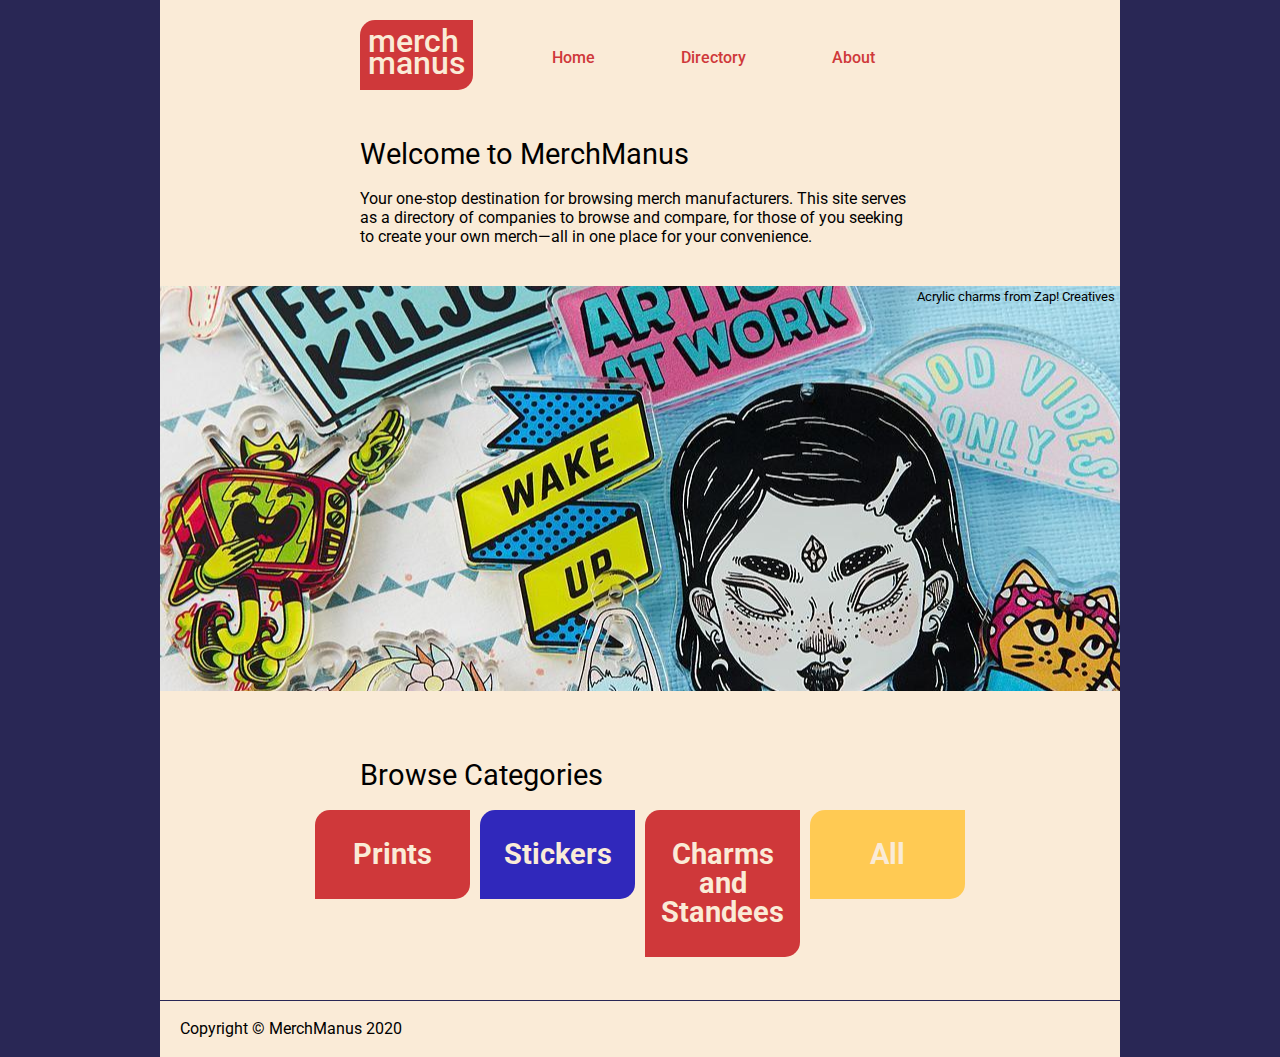
<file: merchmanus/index.html>
<!doctype html>
<html>
<head>
<meta charset="utf-8">
<title>Home - MerchManus</title>
	<link rel="stylesheet" href="styles.css">
</head>

<body>
	<header>
	<a href="index.html"><h1>merch<br>manus</h1></a>	<nav>
		<ul>
		<li><a href="index.html">Home</a></li>
		<li><a href="all.html">Directory</a></li>
		<li><a href="about.html">About</a></li>
		</ul>
		</nav>
	</header>
	
	
	<main>
		<h2>Welcome to MerchManus</h2>
		<p class="desc">Your one-stop destination for browsing merch manufacturers. This site serves as a directory of companies to browse and compare, for those of you seeking to create your own merch&#8212;all in one place for your convenience.</p>
		
		<div id="banner">Acrylic charms from Zap! Creatives</div>
		
		<h2>Browse Categories</h2>
		
		<div id="browse"><a href="prints.html"><h5 class="one">Prints</h5></a>
		<a href="stickers.html"><h5 class="two">Stickers</h5></a>
		<a href="charmsstands.html"><h5 class="one">Charms and Standees</h5></a>
		<a href="all.html"><h5 class="three">All</h5></a>
		</div>
	</main>
	
	
	<footer>Copyright &copy; MerchManus 2020</footer>
	
</body>
</html>
</file>
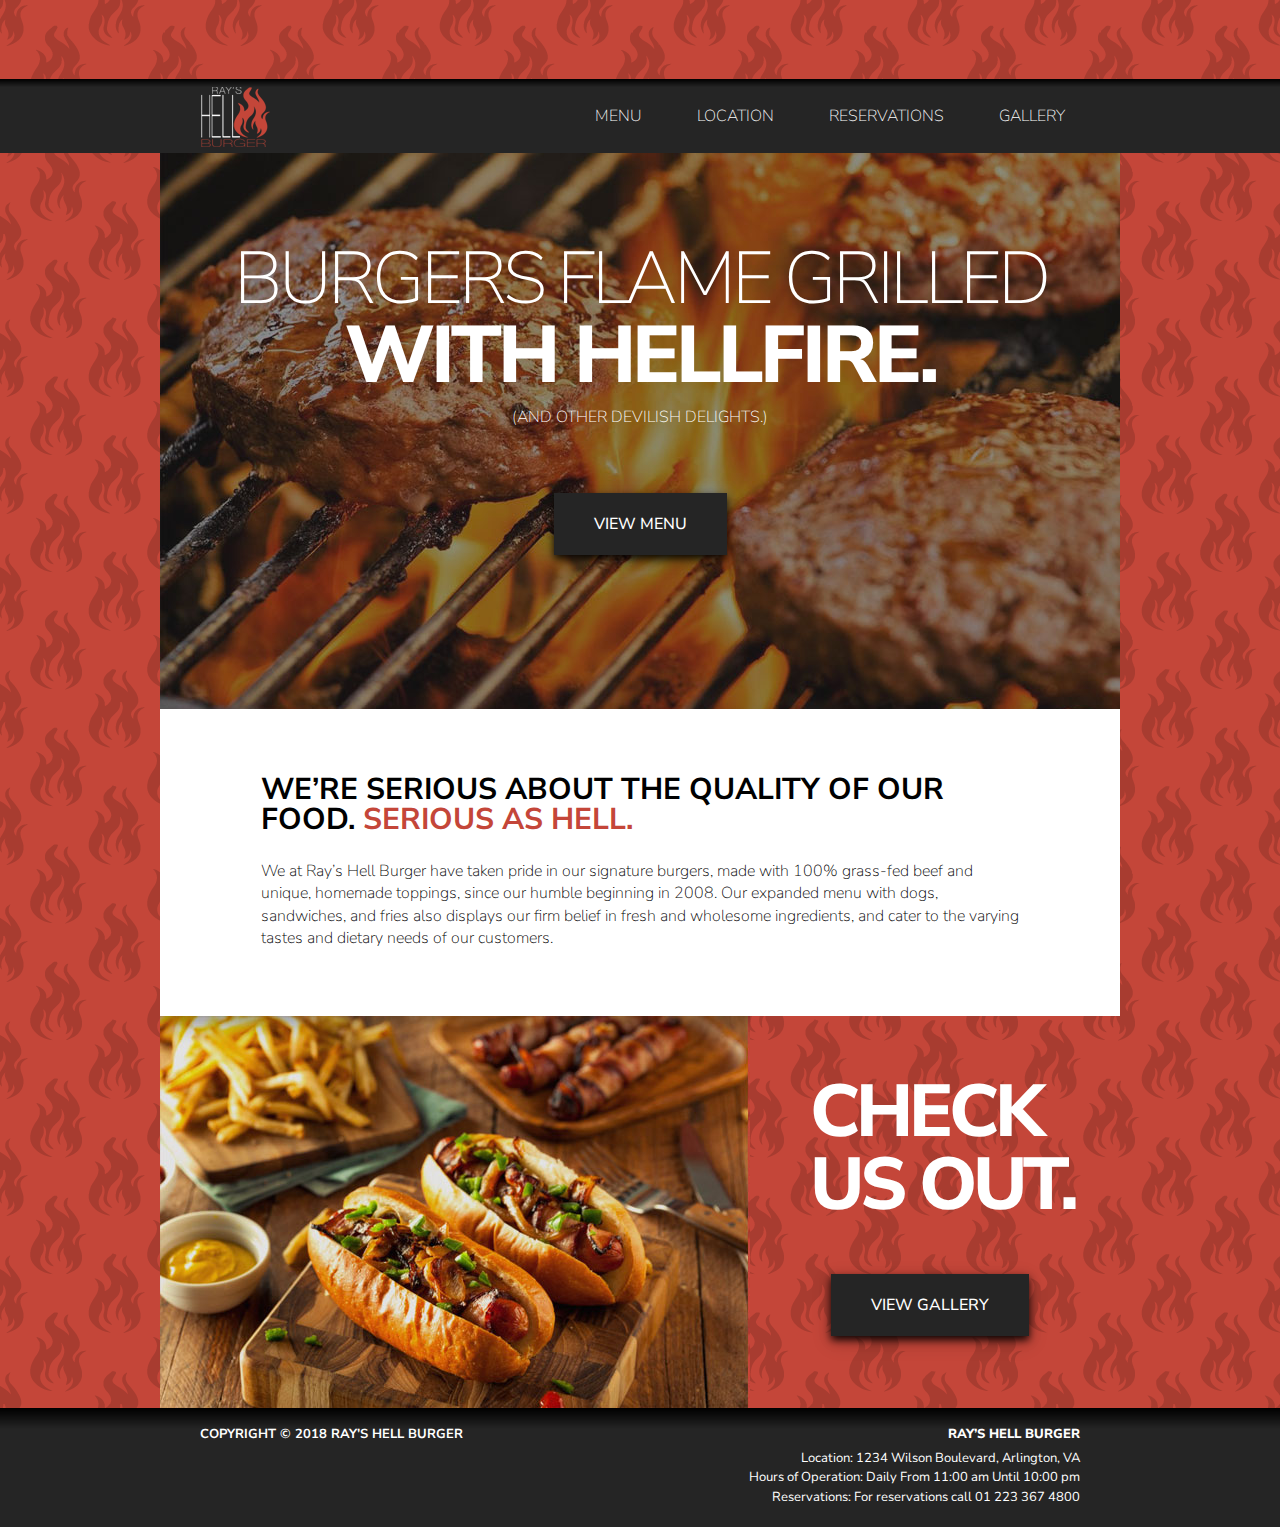
<file: rayshell/index.html>
<!doctype html>
<html>
<head>
<meta charset="utf-8">
<title>Ray's Hell Burger</title>
<link rel="stylesheet" href="css/project2.css">
<link href="https://fonts.googleapis.com/css?family=Nunito+Sans" rel="stylesheet">
</head>

<body>
	<header>
		<div id="top">
			<div id="logo"><a href="index.html"><img src="img/logo.png" alt="logo"></a></div>
		<nav><ul>
			<li><a href="menu.html">MENU</a></li> 
			<li><a href="#">LOCATION</a></li> 
			<li><a href="#">RESERVATIONS</a></li> 
			<li><a href="#">GALLERY</a></li></ul></nav>
		</div>
		</header>
	<div id="wrapper">
		
			<div id="burgers">
				<h1>BURGERS FLAME GRILLED</h1>
		<h1><em>WITH HELLFIRE.</em></h1>
				<p>(AND OTHER DEVILISH DELIGHTS.)</p>
				<div class="button">
					<p><a href="menu.html">VIEW MENU</a></p>
				</div>
		</div>
		<img>
		<div id="welcome">
			<p>
			<h2>WE’RE SERIOUS ABOUT THE QUALITY OF OUR FOOD. <em>SERIOUS AS HELL.</em></h2>
			</p>
			<p>
				We at Ray’s Hell Burger have taken pride in our signature burgers, made with 100% grass-fed beef and unique, homemade toppings, since our humble beginning in 2008. Our expanded menu with dogs, sandwiches, and fries also displays our firm belief in fresh and wholesome ingredients, and cater to the varying tastes and dietary needs of our customers.
			</p>
		</div>
		<div id="check">
			<p>
				<h1>CHECK US OUT.</h1>
				<div class="button">
					<p><a href="#">VIEW GALLERY</a></p>
				</div>
			</p>
		</div>
		
	</div>
		<footer>
			<div id="bottombar">
			<div id="copyright">COPYRIGHT &copy; 2018 RAY’S HELL BURGER</div>
			<dl>
			<dt>
				RAY’S HELL BURGER
			</dt>
			<dd>
				Location: 1234 Wilson Boulevard, Arlington, VA
			</dd>
			<dd>
				Hours of Operation: Daily From 11:00 am Until 10:00 pm
			</dd>
			<dd>
				Reservations: For reservations call 01 223 367 4800
			</dd>
			</dl>
			</div>
		</footer>
</body>
</html>
</file>
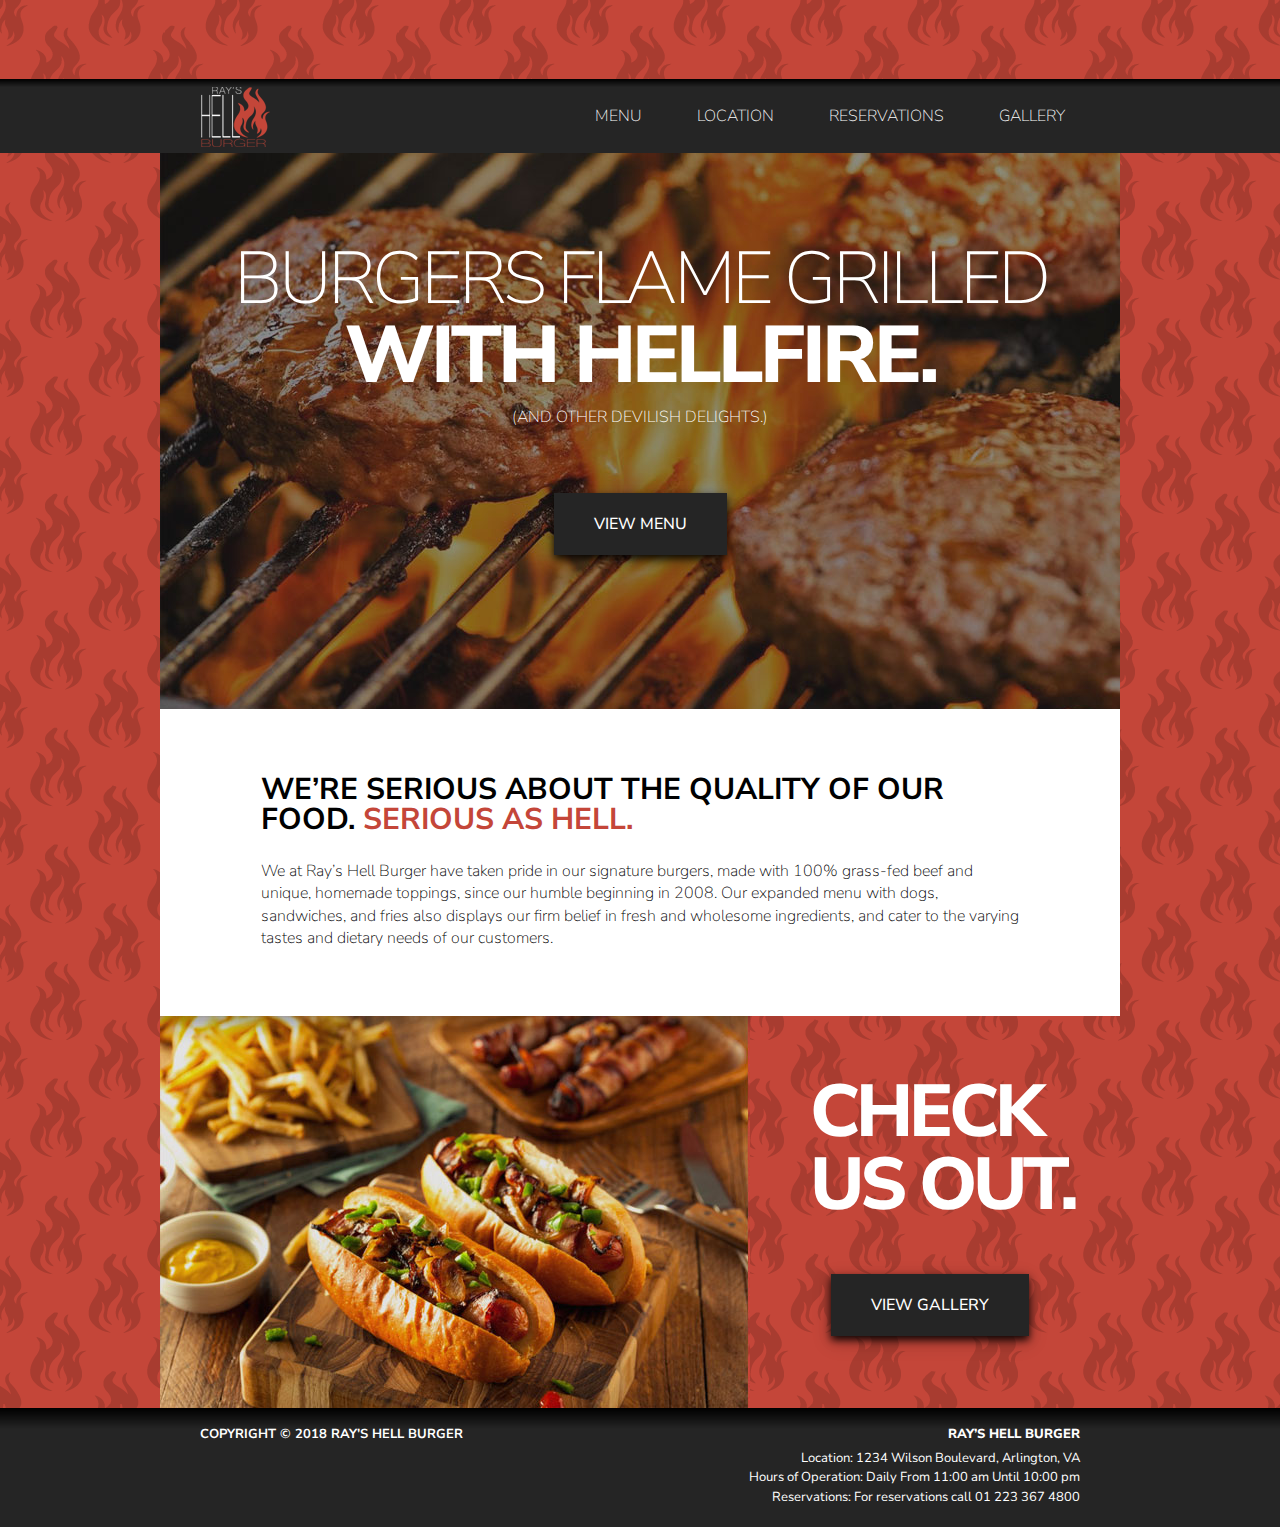
<file: project2.html>
<!doctype html>
<html>
<head>
<meta charset="utf-8">
<title>Ray's Hell Burger</title>
<link rel="stylesheet" href="css/project2.css">
<link href="https://fonts.googleapis.com/css?family=Nunito+Sans" rel="stylesheet">
</head>

<body>
	<header>
		<div id="top">
			<div id="logo"><a href="project2.html"><img src="img/logo.png" alt="logo"></a></div>
		<nav><ul>
			<li><a href="project2menu.html">MENU</a></li> 
			<li><a href="#">LOCATION</a></li> 
			<li><a href="#">RESERVATIONS</a></li> 
			<li><a href="#">GALLERY</a></li></ul></nav>
		</div>
		</header>
	<div id="wrapper">
		
			<div id="burgers">
				<h1>BURGERS FLAME GRILLED</h1>
		<h1><em>WITH HELLFIRE.</em></h1>
				<p>(AND OTHER DEVILISH DELIGHTS.)</p>
				<div class="button">
					<p><a href="project2menu.html">VIEW MENU</a></p>
				</div>
		</div>
		<img>
		<div id="welcome">
			<p>
			<h2>WE’RE SERIOUS ABOUT THE QUALITY OF OUR FOOD. <em>SERIOUS AS HELL.</em></h2>
			</p>
			<p>
				We at Ray’s Hell Burger have taken pride in our signature burgers, made with 100% grass-fed beef and unique, homemade toppings, since our humble beginning in 2008. Our expanded menu with dogs, sandwiches, and fries also displays our firm belief in fresh and wholesome ingredients, and cater to the varying tastes and dietary needs of our customers.
			</p>
		</div>
		<div id="check">
			<p>
				<h1>CHECK US OUT.</h1>
				<div class="button">
					<p><a href="#">VIEW GALLERY</a></p>
				</div>
			</p>
		</div>
		
	</div>
		<footer>
			<div id="bottombar">
			<div id="copyright">COPYRIGHT &copy; 2018 RAY’S HELL BURGER</div>
			<dl>
			<dt>
				RAY’S HELL BURGER
			</dt>
			<dd>
				Location: 1234 Wilson Boulevard, Arlington, VA
			</dd>
			<dd>
				Hours of Operation: Daily From 11:00 am Until 10:00 pm
			</dd>
			<dd>
				Reservations: For reservations call 01 223 367 4800
			</dd>
			</dl>
			</div>
		</footer>
</body>
</html>
</file>
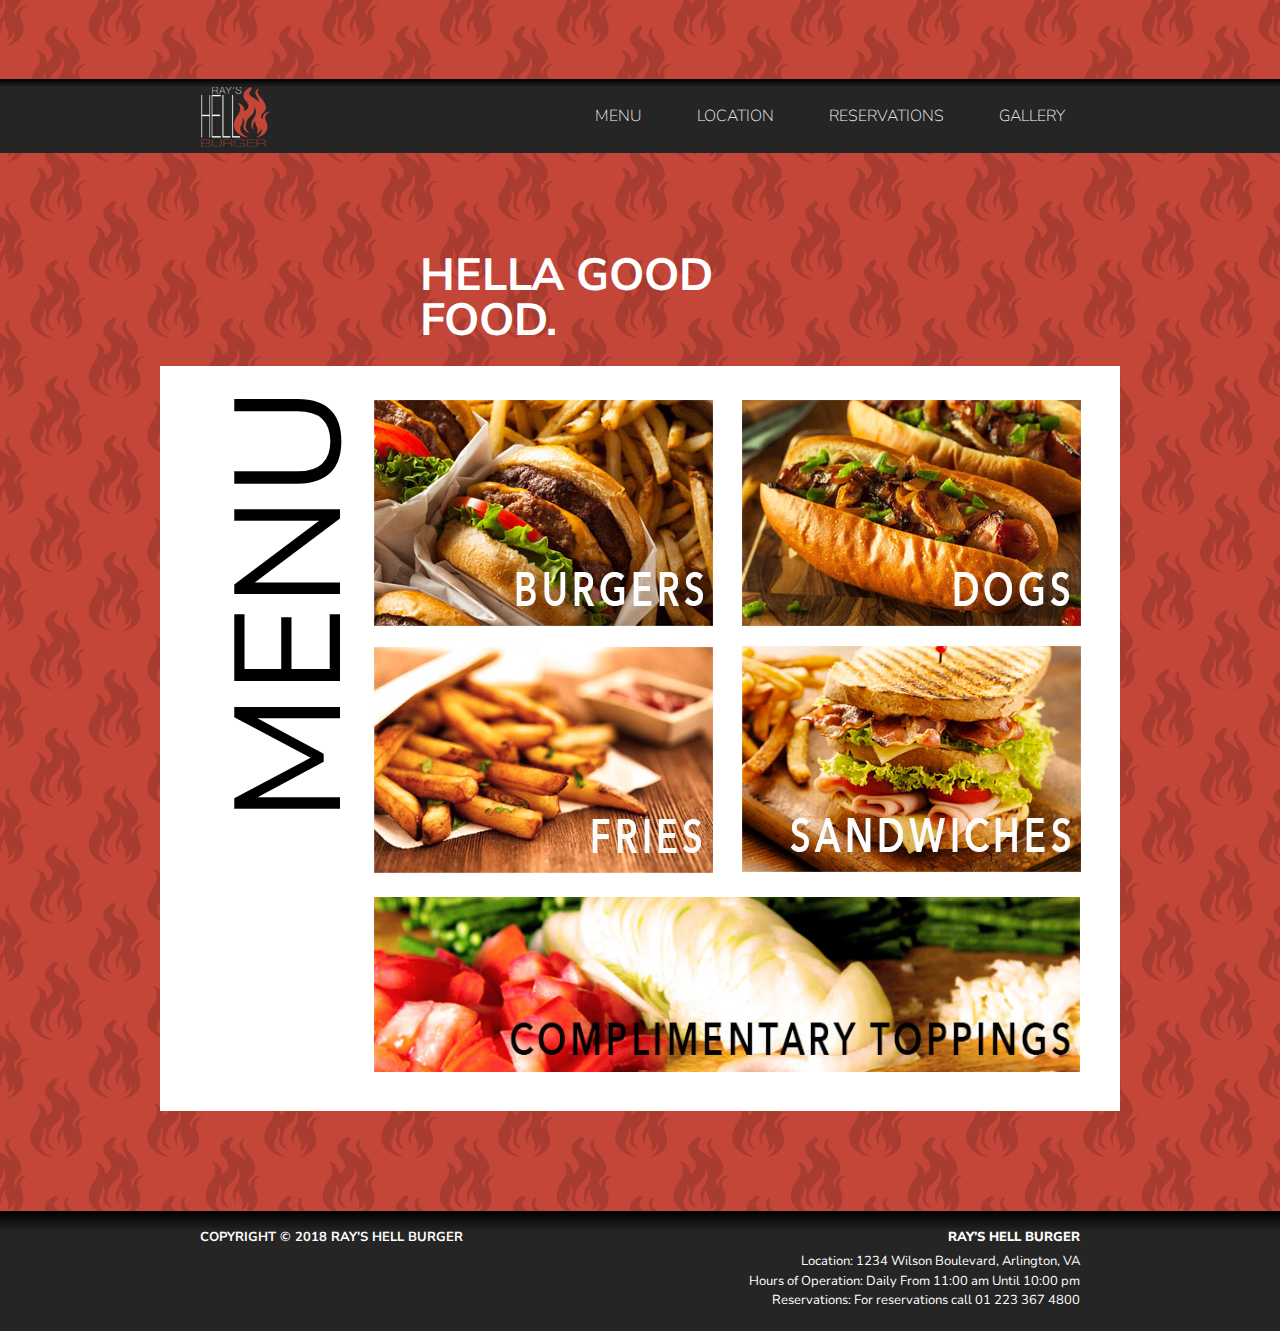
<file: project2menu.html>
<!doctype html>
<html>
<head>
<meta charset="utf-8">
<title>Ray's Hell Burger</title>
<link href="https://fonts.googleapis.com/css?family=Nunito+Sans" rel="stylesheet">
<link rel="stylesheet" href="css/project2.css">
</head>

<body>
	<header>
		<div id="top">
			<div id="logo"><a href="project2.html"><img src="img/logo.png" alt="logo"></a></div>
		<nav><ul>
			<li><a href="project2menu.html">MENU</a></li> 
			<li><a href="#">LOCATION</a></li> 
			<li><a href="#">RESERVATIONS</a></li> 
			<li><a href="#">GALLERY</a></li></ul></nav>
		</div>
		</header>
	<div id="wrapper">
		<div id="tt">HELLA GOOD FOOD.</div>
		<article>
        <div id="title">
        	<h4>MENU</h4>
        </div>
		<div id="left">
			<section>
            	<img src="img/burgerss.jpg" alt="burgers">
				<p>Hamburger</p><span class="price">$5.29</span><br>
                <p>Cheeseburger</p><span class="price">$5.89</span><br>
                <p>Bacon Burger</p><span class="price">$6.09</span><br>
                <p>Bacon Cheeseburger</p><span class="price">$6.59</span><br>
                <p>Little Hamburger</p><span class="price">$3.70</span><br>
                <p>Little Cheeseburger</p><span class="price">$4.39</span><br>
                <p>Little Bacon Burger</p><span class="price">$4.69</span><br>
                <p>Little Bacon Cheeseburger</p><span class="price">$5.19</span>
			</section>
			<section>
            <img src="img/firess.jpg" alt="fries">
				<p>Sweet Potato Fries</p><span class="price">$2.25</span><br>
                <p>Skin on Fries</p><span class="price">$2.00</span><br>
                <p><em>Our fries are cooked in pure, no cholesterol, and tasty peanut oil!</em></p>
			</section>
		</div>
		<div id="right">
			<section>
            <img src="img/dogss.jpg" alt="dogs">
				<p>Kosher Style Hot Dog</p><span class="price">$3.59</span><br>
                <p>Cheese Dog</p><span class="price">$4.19</span><br>
                <p>Bacon Dog</p><span class="price">$4.49</span><br>
                <p>Bacon Cheese Dog</p><span class="price">$4.99</span><br>
			</section>
			<section>
            <img src="img/sandwichess.jpg" alt="sandwiches">
				<p>Veggie Sandwich</p><span class="price">$2.69</span><br>
                <p>Cheese Veggie Sandwich</p><span class="price">$3.29</span><br>
                <p>Grilled Cheese</p><span class="price">$3.29</span><br>
                <p><em>Note: Veggie Sandwiches do not contain veggie burger patties.</em></p>
			</section>
		</div>
			<div id="toppings">
				<img src="img/toppingss.jpg" alt="toppings">
                <p>Lettuce, Tomato, Grilled Onions, Raw Red Onions, Pickle, Charred Jalapeños, Cognac & Sherry Sautéed Mushrooms, Roasted Garlic, Fiery Pirañha Sauce, BBQ Sauce, Mayo.</p>
			</div>
		</article>
	</div>
    	<footer>
			<div id="bottombar">
			<div id="copyright">COPYRIGHT &copy; 2018 RAY’S HELL BURGER</div>
			<dl>
			<dt>
				RAY’S HELL BURGER
			</dt>
			<dd>
				Location: 1234 Wilson Boulevard, Arlington, VA
			</dd>
			<dd>
				Hours of Operation: Daily From 11:00 am Until 10:00 pm
			</dd>
			<dd>
				Reservations: For reservations call 01 223 367 4800
			</dd>
			</dl>
			</div>
		</footer>
</body>
</html>
</file>
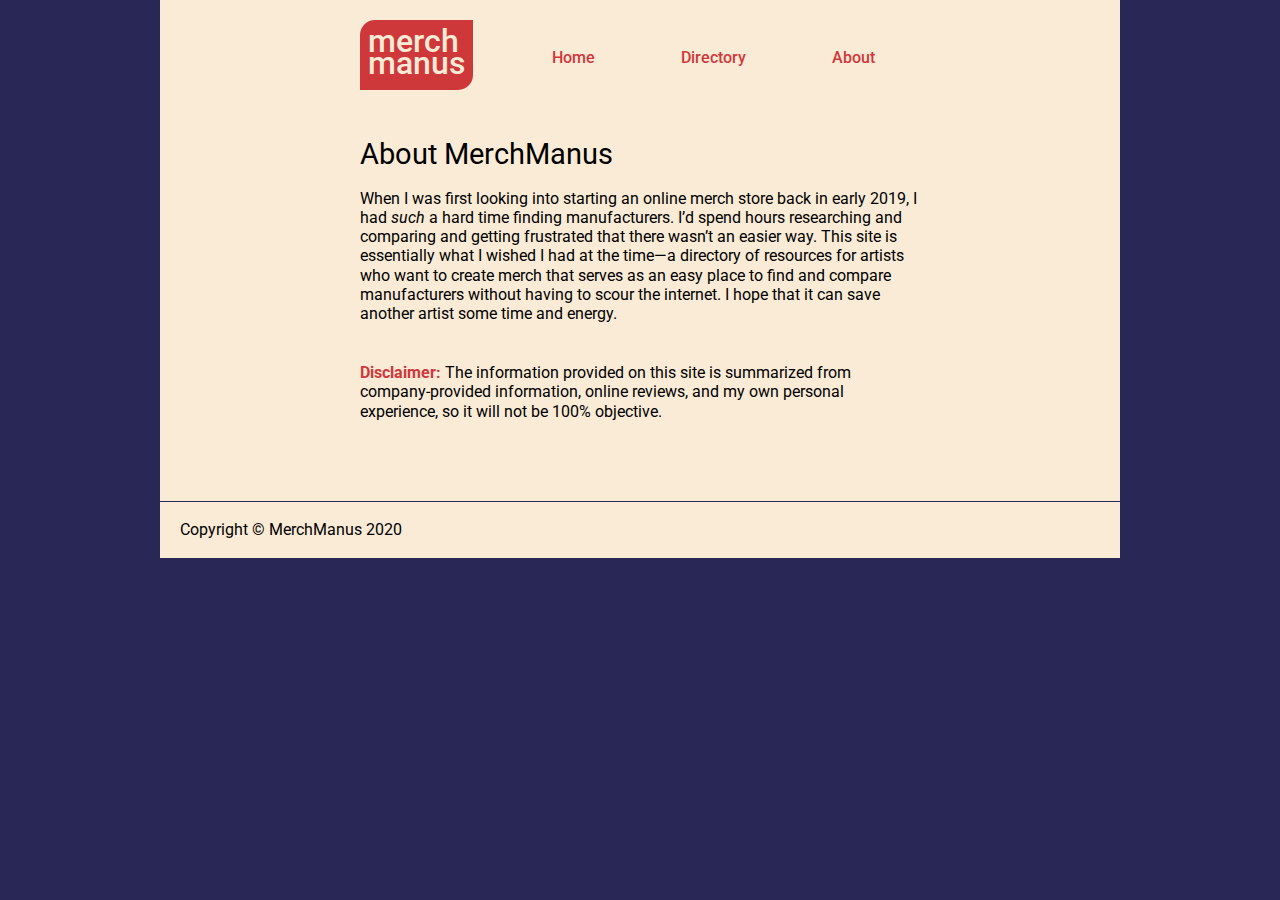
<file: merchmanus/about.html>
<!doctype html>
<html>
<head>
<meta charset="utf-8">
<title>About - MerchManus</title>
	<link rel="stylesheet" href="styles.css">
</head>

<body>
	<header>
	<a href="index.html"><h1>merch<br>manus</h1></a>	<nav>
		<ul>
		<li><a href="index.html">Home</a></li>
		<li><a href="all.html">Directory</a></li>
		<li><a href="about.html">About</a></li>
		</ul>
		</nav>
	</header>
	
	
	
	<main>
		<h2>About MerchManus</h2>
		<p class="desc">When I was first looking into starting an online merch store back in early 2019, I had <em>such</em> a hard time finding manufacturers. I’d spend hours researching and comparing and getting frustrated that there wasn’t an easier way. This site is essentially what I wished I had at the time&#8212;a directory of resources for artists who want to create merch that serves as an easy place to find and compare manufacturers without having to scour the internet. I hope that it can save another artist some time and energy.</p> 
		<p class="desc"><b>Disclaimer:</b> The information provided on this site is summarized from company-provided information, online reviews, and my own personal experience, so it will not be 100% objective.
		</p>
		
	</main>
	
	
	<footer>Copyright &copy; MerchManus 2020</footer>

</body>
</html>
</file>
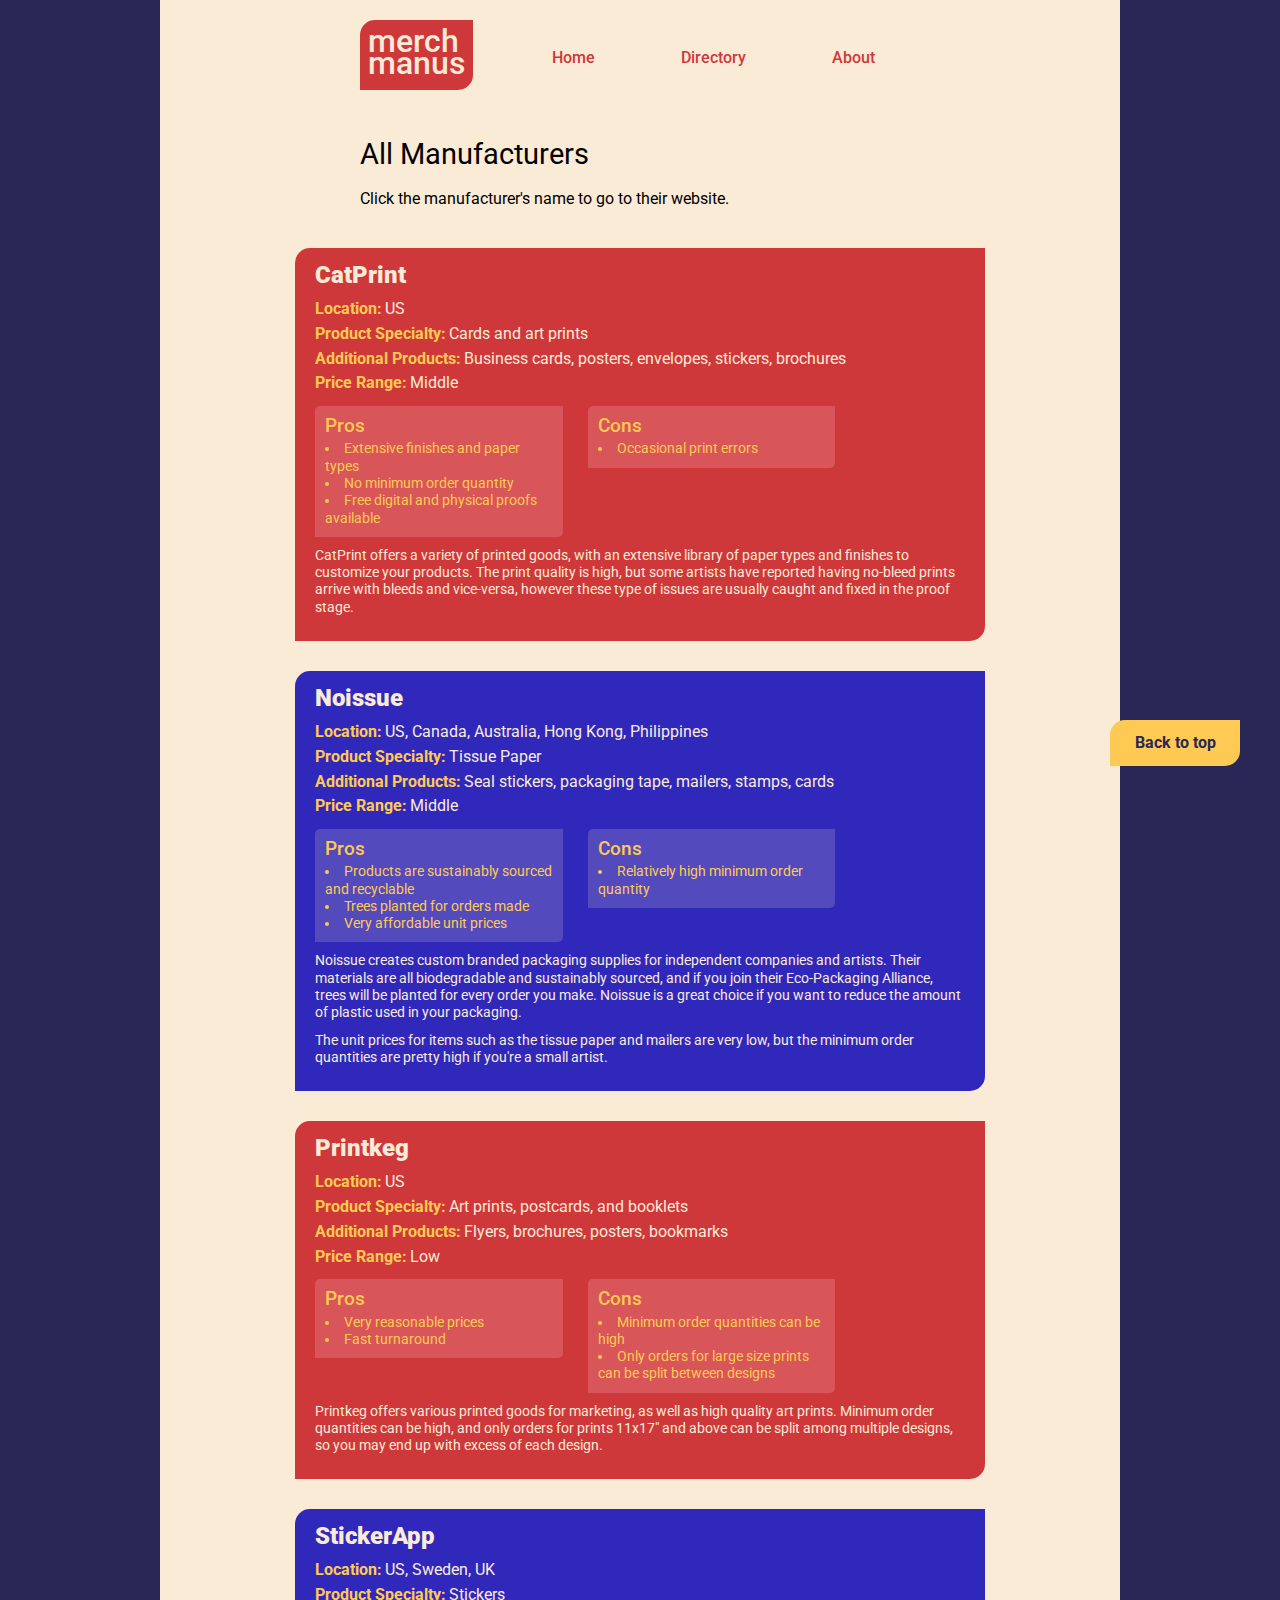
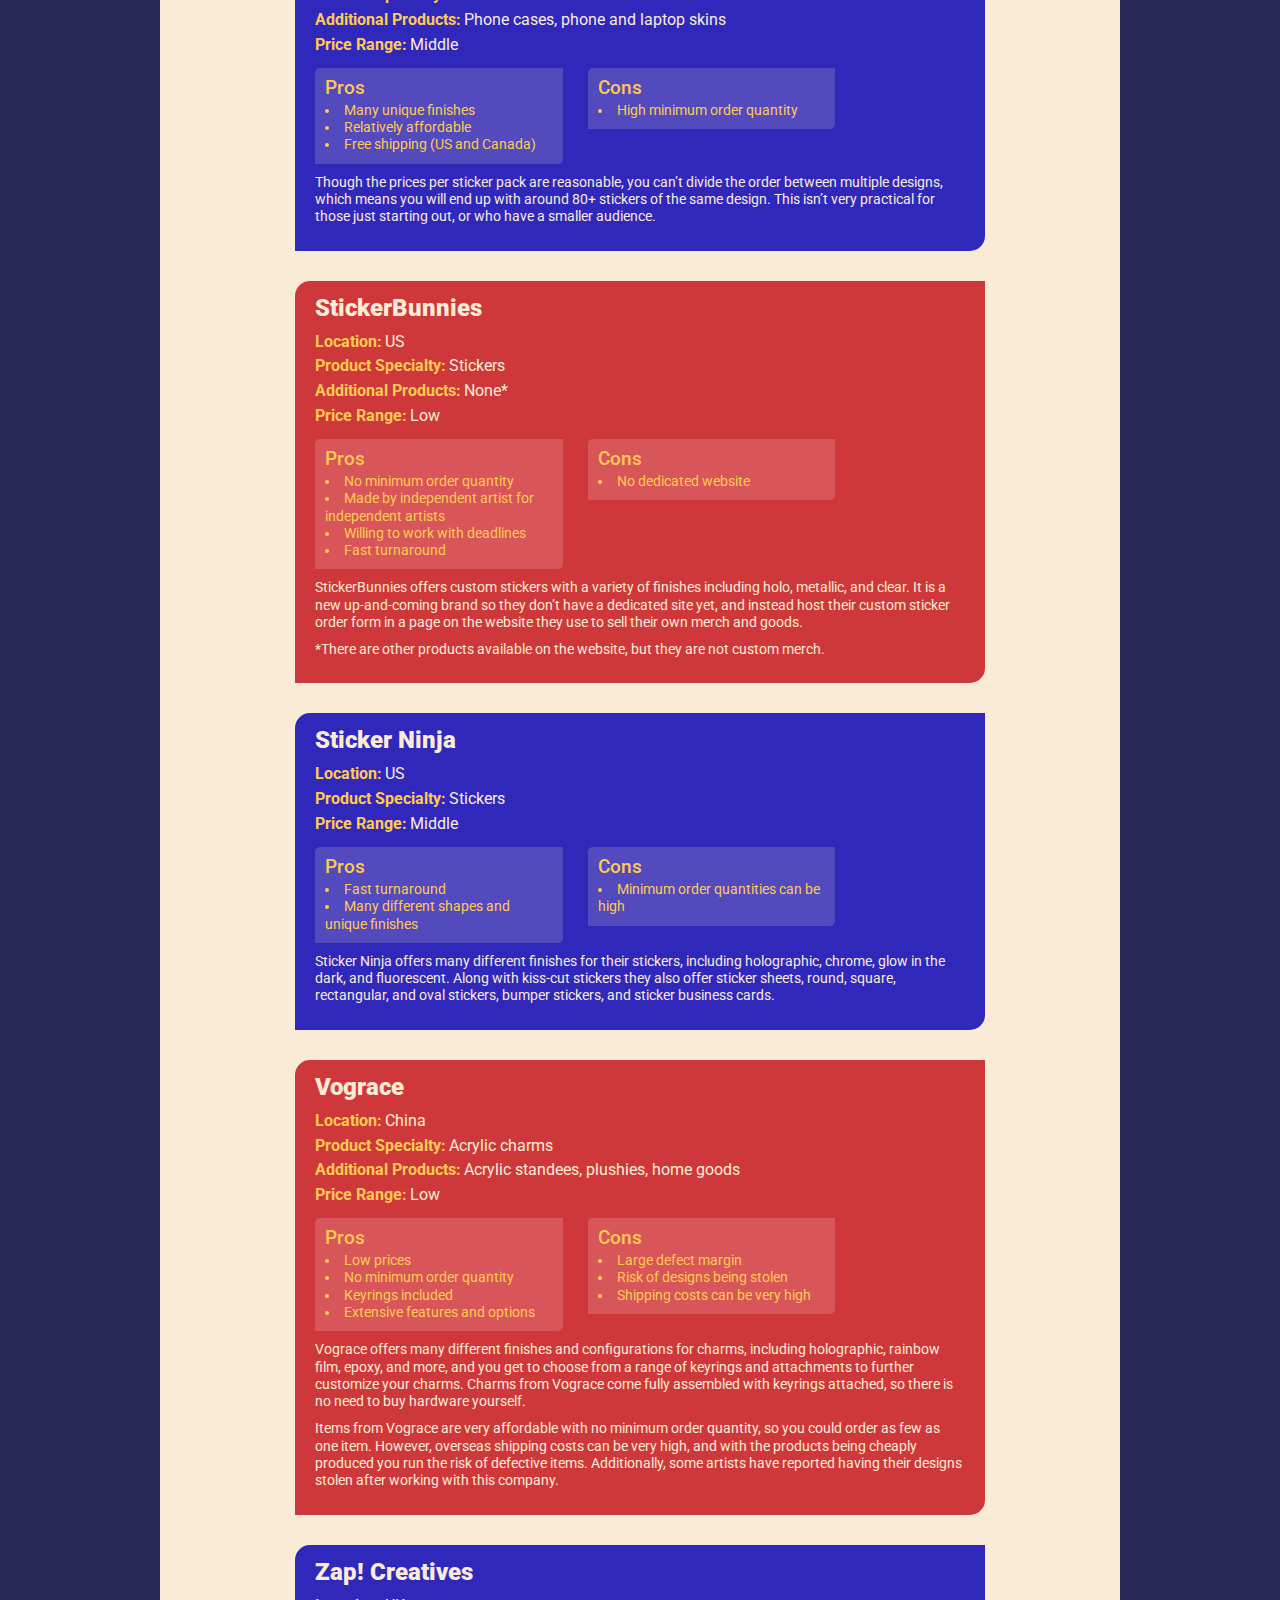
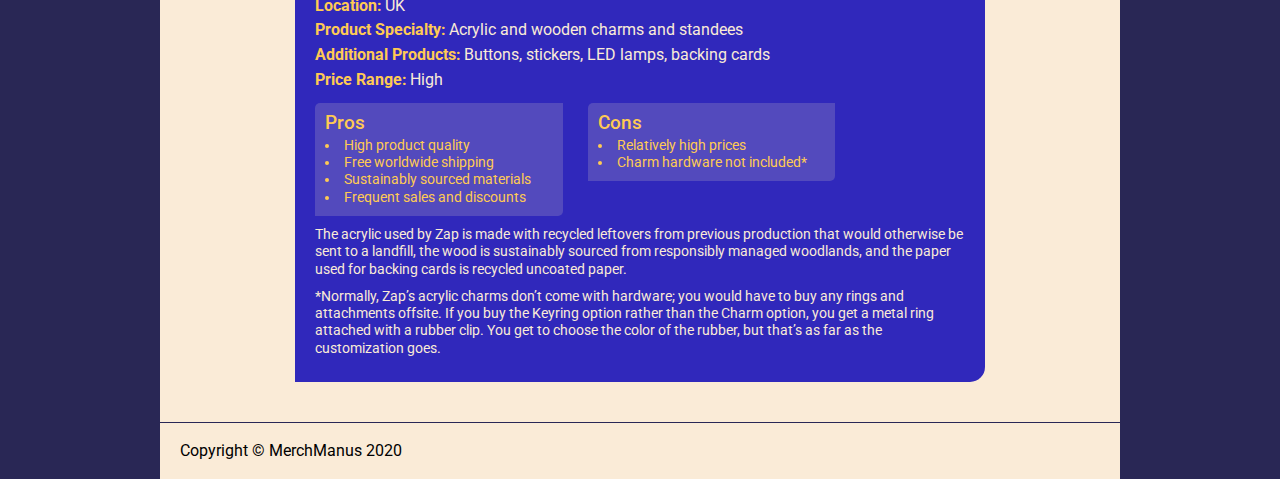
<file: merchmanus/all.html>
<!doctype html>
<html>
<head>
<meta charset="utf-8">
<title>All - MerchManus</title>
	<link rel="stylesheet" href="styles.css">
</head>

<body>
	<header>
	<a href="index.html"><h1>merch<br>manus</h1></a>	<nav>
		<ul>
		<li><a href="index.html">Home</a></li>
		<li><a href="all.html">Directory</a></li>
		<li><a href="about.html">About</a></li>
		</ul>
		</nav>
	</header>
	
	
	
<main>	
	
	<h2>All Manufacturers</h2>
	<p class="desc">Click the manufacturer's name to go to their website.</p>
	
	
	<article class="odd">
		<h3><a href="https://www.catprint.com/home">CatPrint</a></h3>
		
<dl>
		<p><dt>Location: </dt><dd>US</dd></p>
		<p><dt>Product Specialty: </dt><dd>Cards and art prints</dd></p>
		<p><dt>Additional Products: </dt><dd>Business cards, posters, envelopes, stickers, brochures</dd></p>
		<p><dt>Price Range: </dt><dd>Middle</dd></p>
</dl>	
		<section>
			<h4>Pros</h4>
			<ul>
			<li>Extensive finishes and paper types</li>
			<li>No minimum order quantity</li>
				<li>Free digital and physical proofs available</li>
			</ul>
		</section>
		
		<section>
			<h4>Cons</h4>
			<ul>
			<li>Occasional print errors</li>

			</ul>
		</section>
		
		<p>CatPrint offers a variety of printed goods, with an extensive library of paper types and finishes to customize your products. The print quality is high, but some artists have reported having no-bleed prints arrive with bleeds and vice-versa, however these type of issues are usually caught and fixed in the proof stage.</p>
	</article>
	
	
	<article class="even">
		<h3><a href="http://noissue.co">Noissue</a></h3>
		
<dl>
		<p><dt>Location: </dt><dd>US, Canada, Australia, Hong Kong, Philippines</dd></p>
		<p><dt>Product Specialty: </dt><dd>Tissue Paper</dd></p>
		<p><dt>Additional Products: </dt><dd>Seal stickers, packaging tape, mailers, stamps, cards</dd></p>
		<p><dt>Price Range: </dt><dd>Middle</dd></p>
</dl>	
		<section>
			<h4>Pros</h4>
			<ul>
			<li>Products are sustainably sourced and recyclable</li>
			<li>Trees planted for orders made</li>
			<li>Very affordable unit prices</li>


			</ul>
		</section>
		
		<section>
			<h4>Cons</h4>
			<ul>
			<li>Relatively high minimum order quantity</li>

			</ul>
		</section>
		
		<p>Noissue creates custom branded packaging supplies for independent companies and artists. Their materials are all biodegradable and sustainably sourced, and if you join their Eco-Packaging Alliance, trees will be planted for every order you make. Noissue is a great choice if you want to reduce the amount of plastic used in your packaging.</p>
		<p>The unit prices for items such as the tissue paper and mailers are very low, but the minimum order quantities are pretty high if you're a small artist.</p>
	</article>
	
	
	<article class="odd">
		<h3><a href="https://www.printkeg.com/">Printkeg</a></h3>
		
<dl>
		<p><dt>Location: </dt><dd>US</dd></p>
		<p><dt>Product Specialty: </dt><dd>Art prints, postcards, and booklets</dd></p>
		<p><dt>Additional Products: </dt><dd>Flyers, brochures, posters, bookmarks</dd></p>
		<p><dt>Price Range: </dt><dd>Low</dd></p>
</dl>	
		<section>
			<h4>Pros</h4>
			<ul>
			<li>Very reasonable prices</li>
			<li>Fast turnaround</li>
			</ul>
		</section>
		
		<section>
			<h4>Cons</h4>
			<ul>
			<li>Minimum order quantities can be high</li>
				<li>Only orders for large size prints can be split between designs</li>

			</ul>
		</section>
		
		<p>Printkeg offers various printed goods for marketing, as well as high quality art prints. Minimum order quantities can be high, and only orders for prints 11x17" and above can be split among multiple designs, so you may end up with excess of each design.</p>
	</article>
		
	
	<article class="even">
		<h3><a href="http://stickerapp.com">StickerApp</a></h3>
		
<dl>
		<p><dt>Location: </dt><dd>US, Sweden, UK</dd></p>
		<p><dt>Product Specialty: </dt><dd>Stickers</dd></p>
		<p><dt>Additional Products: </dt><dd>Phone cases, phone and laptop skins</dd></p>
		<p><dt>Price Range: </dt><dd>Middle</dd></p>
</dl>	
		<section>
			<h4>Pros</h4>
			<ul>
			<li>Many unique finishes</li>
			<li>Relatively affordable</li>
			<li>Free shipping &#40;US and Canada&#41;</li>

			</ul>
		</section>
		
		<section>
			<h4>Cons</h4>
			<ul>
			<li>High minimum order quantity</li>

			</ul>
		</section>
		
		<p>Though the prices per sticker pack are reasonable, you can’t divide the order between multiple designs, which means you will end up with around 80+ stickers of the same design. This isn’t very practical for those just starting out, or who have a smaller audience.</p>
	</article>
	
	
	<article class="odd">
		<h3><a href="https://www.bunniesandcream.com/stickers">StickerBunnies</a></h3>
		
<dl>
		<p><dt>Location: </dt><dd>US</dd></p>
		<p><dt>Product Specialty: </dt><dd>Stickers</dd></p>
		<p><dt>Additional Products: </dt><dd>None*</dd></p>
		<p><dt>Price Range: </dt><dd>Low</dd></p>
</dl>	
		<section>
			<h4>Pros</h4>
			<ul>
			<li>No minimum order quantity</li>
			<li>Made by independent artist for independent artists</li>
			<li>Willing to work with deadlines</li>
			<li>Fast turnaround</li>



			</ul>
		</section>
		
		<section>
			<h4>Cons</h4>
			<ul>
			<li>No dedicated website</li>

			</ul>
		</section>
		
		<p>StickerBunnies offers custom stickers with a variety of finishes including holo, metallic, and clear. It is a new up-and-coming brand so they don’t have a dedicated site yet, and instead host their custom sticker order form in a page on the website they use to sell their own merch and goods.</p>
		<p>*There are other products available on the website, but they are not custom merch.</p>
	</article>
	
	
	<article class="even">
		<h3><a href="https://www.stickerninja.com/">Sticker Ninja</a></h3>
		
<dl>
		<p><dt>Location: </dt><dd>US</dd></p>
		<p><dt>Product Specialty: </dt><dd>Stickers</dd></p>
		<p><dt>Price Range: </dt><dd>Middle</dd></p>
</dl>	
		<section>
			<h4>Pros</h4>
			<ul>
			<li>Fast turnaround</li>
			<li>Many different shapes and unique finishes</li>
			</ul>
		</section>
		
		<section>
			<h4>Cons</h4>
			<ul>
			<li>Minimum order quantities can be high</li>

			</ul>
		</section>
		
		<p>Sticker Ninja offers many different finishes for their stickers, including holographic, chrome, glow in the dark, and fluorescent. Along with kiss-cut stickers they also offer sticker sheets, round, square, rectangular, and oval stickers, bumper stickers, and sticker business cards.</p>
	</article>
	
	
	<article class="odd">
		<h3><a href="https://vograce.com">Vograce</a></h3>
		
<dl>
		<p><dt>Location: </dt><dd>China</dd></p>
		<p><dt>Product Specialty: </dt><dd>Acrylic charms</dd></p>
		<p><dt>Additional Products: </dt><dd>Acrylic standees, plushies, home goods</dd></p>
		<p><dt>Price Range: </dt><dd>Low</dd></p>
</dl>	
		<section>
			<h4>Pros</h4>
			<ul>
			<li>Low prices</li>
			<li>No minimum order quantity</li>
			<li>Keyrings included</li>
			<li>Extensive features and options</li>
			</ul>
		</section>
		
		<section>
			<h4>Cons</h4>
			<ul>
			<li>Large defect margin</li>
			<li>Risk of designs being stolen</li>
			<li>Shipping costs can be very high</li>


			</ul>
		</section>
		
		<p>Vograce offers many different finishes and configurations for charms, including holographic, rainbow film, epoxy, and more, and you get to choose from a range of keyrings and attachments to further customize your charms. Charms from Vograce come fully assembled with keyrings attached, so there is no need to buy hardware yourself.</p>
		<p>Items from Vograce are very affordable with no minimum order quantity, so you could order as few as one item. However, overseas shipping costs can be very high, and with the products being cheaply produced you run the risk of defective items. Additionally, some artists have reported having their designs stolen after working with this company.</p>

	</article>
	
	
	
	<article class="even">
		<h3><a href="http://zapcreatives.com">Zap! Creatives</a></h3>
		
<dl>
		<p><dt>Location: </dt><dd>UK</dd></p>
		<p><dt>Product Specialty: </dt><dd>Acrylic and wooden charms and standees</dd></p>
		<p><dt>Additional Products: </dt><dd>Buttons, stickers, LED lamps, backing cards</dd></p>
		<p><dt>Price Range: </dt><dd>High</dd></p>
</dl>	
		<section>
			<h4>Pros</h4>
			<ul>
			<li>High product quality</li>
			<li>Free worldwide shipping</li>
			<li>Sustainably sourced materials</li>
				<li>Frequent sales and discounts</li>

			</ul>
		</section>
		
		<section>
			<h4>Cons</h4>
			<ul>
			<li>Relatively high prices</li>
			<li>Charm hardware not included*</li>

			</ul>
		</section>
		
		<p>The acrylic used by Zap is made with recycled leftovers from previous production that would otherwise be sent to a landfill, the wood is sustainably sourced from responsibly managed woodlands, and the paper used for backing cards is recycled uncoated paper.</p>
		<p>*Normally, Zap’s acrylic charms don’t come with hardware; you would have to buy any rings and attachments offsite. If you buy the Keyring option rather than the Charm option, you get a metal ring attached with a rubber clip. You get to choose the color of the rubber, but that’s as far as the customization goes.</p>
	</article>
	
	<a href="#"><p class="top">Back to top</p></a>
	
</main>
	
	
	<footer>Copyright &copy; MerchManus 2020</footer>
</body>
</html>
</file>
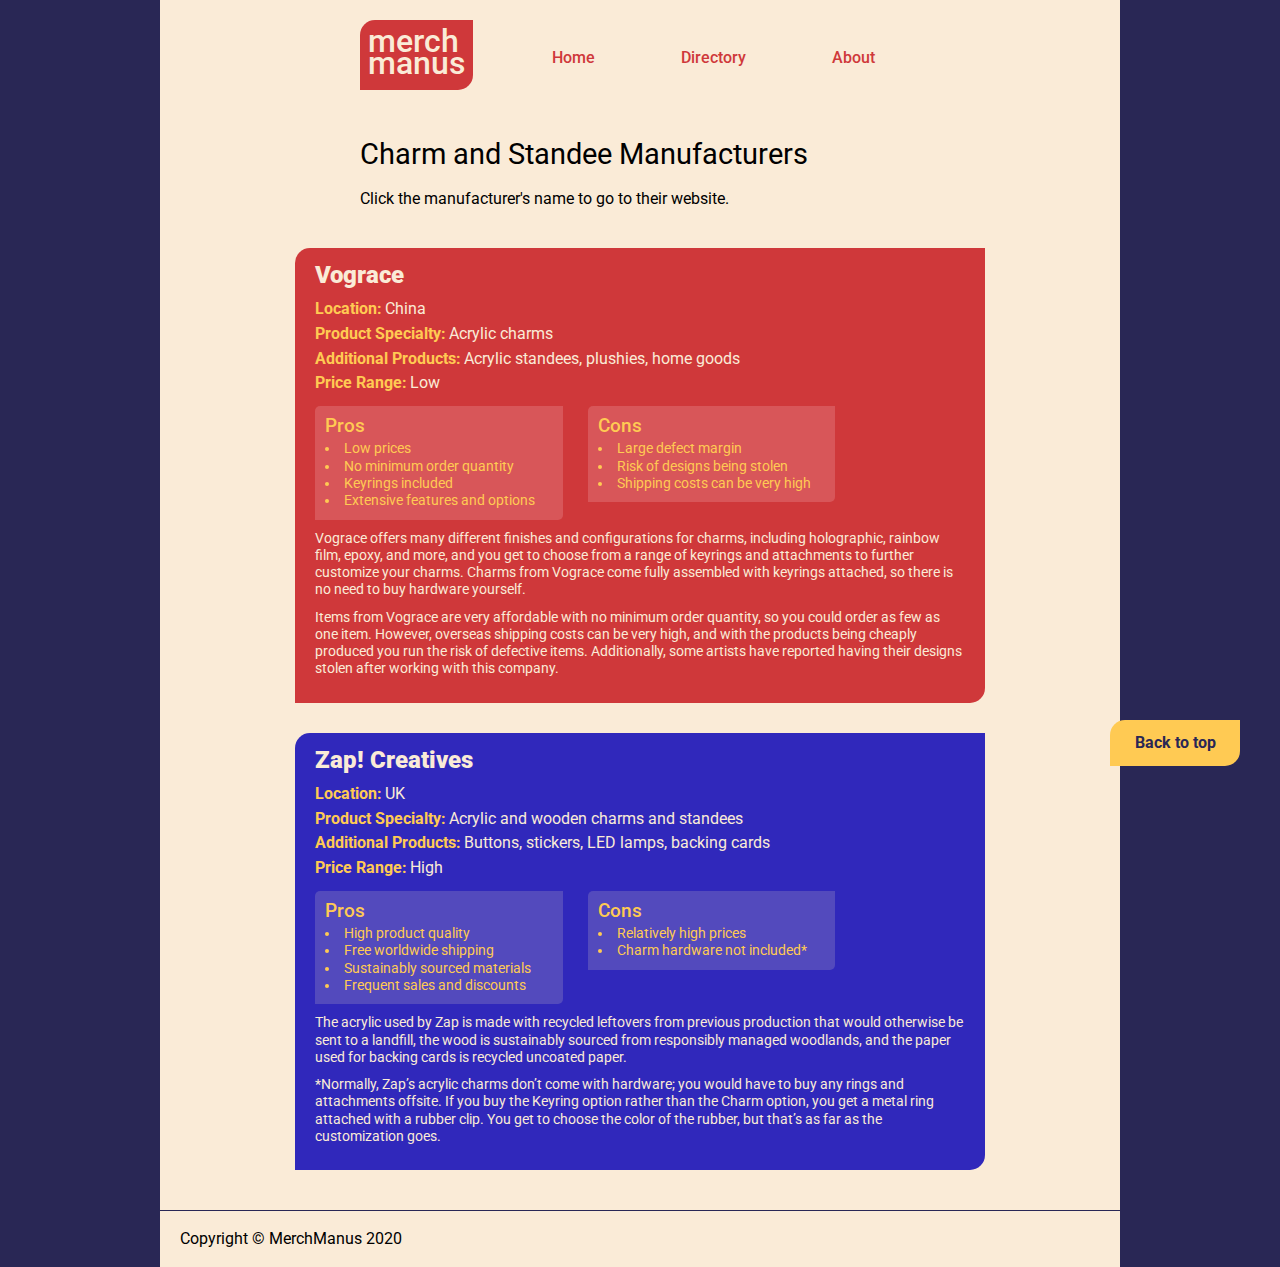
<file: merchmanus/charmsstands.html>
<!doctype html>
<html>
<head>
<meta charset="utf-8">
<title>Charms and Standees - MerchManus</title>
		<link rel="stylesheet" href="styles.css">
</head>

<body>
	
	<header>
	<a href="index.html"><h1>merch<br>manus</h1></a>	<nav>
		<ul>
		<li><a href="index.html">Home</a></li>
		<li><a href="all.html">Directory</a></li>
		<li><a href="about.html">About</a></li>
		</ul>
		</nav>
	</header>
	
	
	
	<main>
	<h2>Charm and Standee Manufacturers</h2>
	<p class="desc">Click the manufacturer's name to go to their website.</p>
		
		
	<article class="odd">
		<h3><a href="https://vograce.com">Vograce</a></h3>
		
<dl>
		<p><dt>Location: </dt><dd>China</dd></p>
		<p><dt>Product Specialty: </dt><dd>Acrylic charms</dd></p>
		<p><dt>Additional Products: </dt><dd>Acrylic standees, plushies, home goods</dd></p>
		<p><dt>Price Range: </dt><dd>Low</dd></p>
</dl>	
		<section>
			<h4>Pros</h4>
			<ul>
			<li>Low prices</li>
			<li>No minimum order quantity</li>
			<li>Keyrings included</li>
			<li>Extensive features and options</li>
			</ul>
		</section>
		
		<section>
			<h4>Cons</h4>
			<ul>
			<li>Large defect margin</li>
			<li>Risk of designs being stolen</li>
			<li>Shipping costs can be very high</li>


			</ul>
		</section>
		
		<p>Vograce offers many different finishes and configurations for charms, including holographic, rainbow film, epoxy, and more, and you get to choose from a range of keyrings and attachments to further customize your charms. Charms from Vograce come fully assembled with keyrings attached, so there is no need to buy hardware yourself.</p>
		<p>Items from Vograce are very affordable with no minimum order quantity, so you could order as few as one item. However, overseas shipping costs can be very high, and with the products being cheaply produced you run the risk of defective items. Additionally, some artists have reported having their designs stolen after working with this company.</p>

	</article>
	
	
	
	<article class="even">
		<h3><a href="http://zapcreatives.com">Zap! Creatives</a></h3>
		
<dl>
		<p><dt>Location: </dt><dd>UK</dd></p>
		<p><dt>Product Specialty: </dt><dd>Acrylic and wooden charms and standees</dd></p>
		<p><dt>Additional Products: </dt><dd>Buttons, stickers, LED lamps, backing cards</dd></p>
		<p><dt>Price Range: </dt><dd>High</dd></p>
</dl>	
		<section>
			<h4>Pros</h4>
			<ul>
			<li>High product quality</li>
			<li>Free worldwide shipping</li>
			<li>Sustainably sourced materials</li>
				<li>Frequent sales and discounts</li>

			</ul>
		</section>
		
		<section>
			<h4>Cons</h4>
			<ul>
			<li>Relatively high prices</li>
			<li>Charm hardware not included*</li>

			</ul>
		</section>
		
		<p>The acrylic used by Zap is made with recycled leftovers from previous production that would otherwise be sent to a landfill, the wood is sustainably sourced from responsibly managed woodlands, and the paper used for backing cards is recycled uncoated paper.</p>
		<p>*Normally, Zap’s acrylic charms don’t come with hardware; you would have to buy any rings and attachments offsite. If you buy the Keyring option rather than the Charm option, you get a metal ring attached with a rubber clip. You get to choose the color of the rubber, but that’s as far as the customization goes.</p>
	</article>
	
		<a href="#"><p class="top">Back to top</p></a>
	
	</main>
	
	<footer>Copyright &copy; MerchManus 2020</footer>
	
	
</body>
</html>
</file>
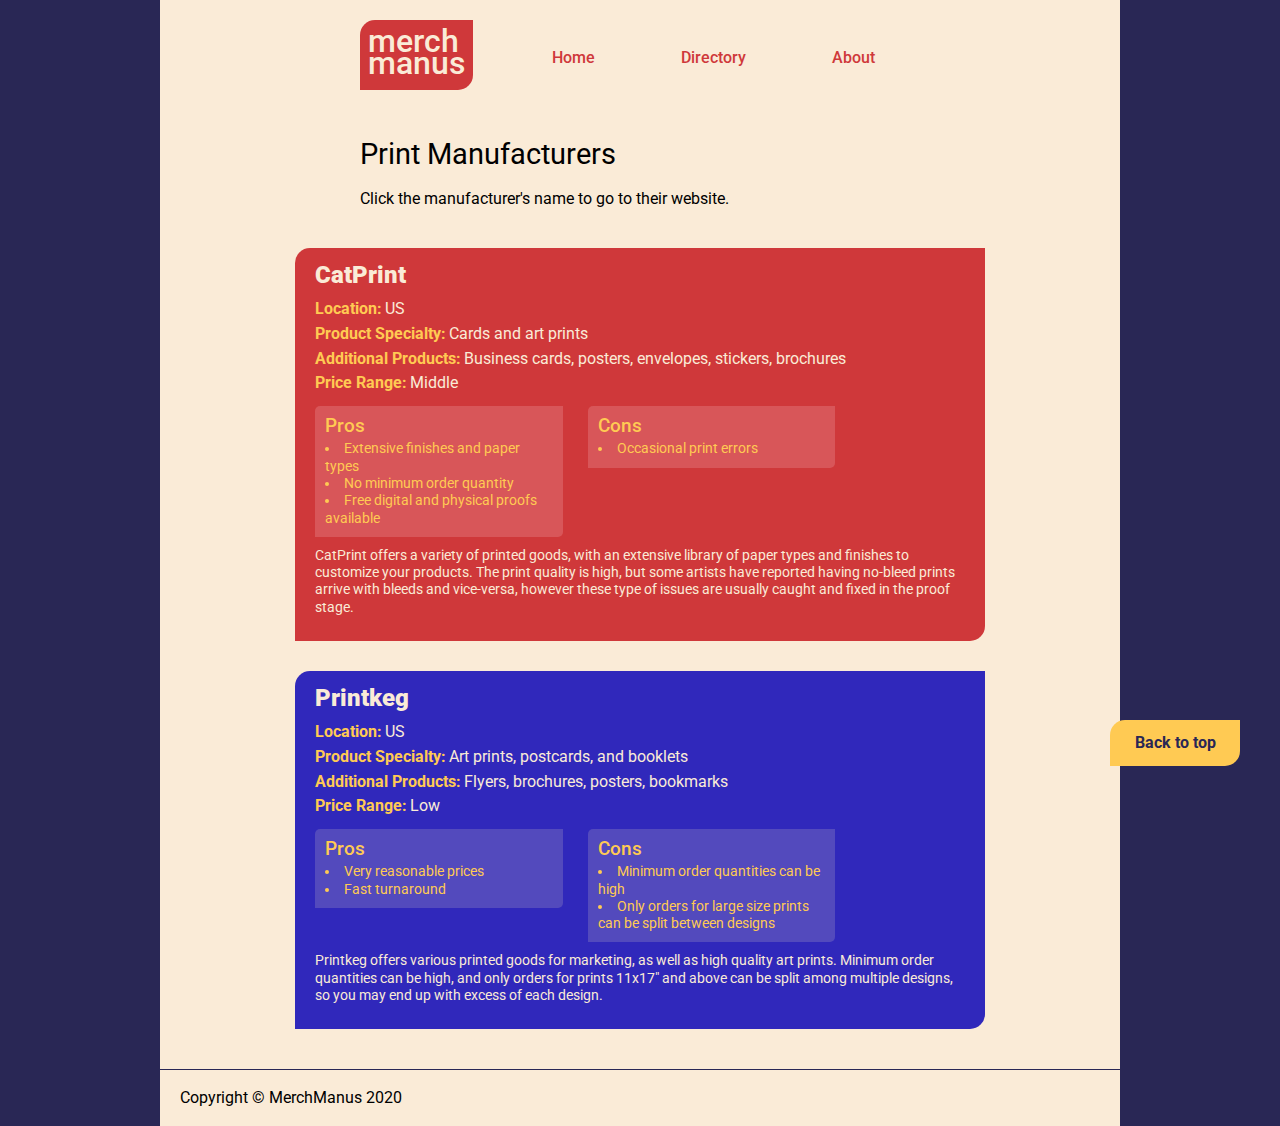
<file: merchmanus/prints.html>
<!doctype html>
<html>
<head>
<meta charset="utf-8">
<title>Prints - MerchManus</title>
		<link rel="stylesheet" href="styles.css">
</head>

<body>
	<header>
	<a href="index.html"><h1>merch<br>manus</h1></a>	<nav>
		<ul>
		<li><a href="index.html">Home</a></li>
		<li><a href="all.html">Directory</a></li>
		<li><a href="about.html">About</a></li>
		</ul>
		</nav>
	</header>
	
	
	
	<main>
	<h2>Print Manufacturers</h2>
	<p class="desc">Click the manufacturer's name to go to their website.</p>
		
		
	<article class="odd">
		<h3><a href="https://www.catprint.com/home">CatPrint</a></h3>
		
<dl>
		<p><dt>Location: </dt><dd>US</dd></p>
		<p><dt>Product Specialty: </dt><dd>Cards and art prints</dd></p>
		<p><dt>Additional Products: </dt><dd>Business cards, posters, envelopes, stickers, brochures</dd></p>
		<p><dt>Price Range: </dt><dd>Middle</dd></p>
</dl>	
		<section>
			<h4>Pros</h4>
			<ul>
			<li>Extensive finishes and paper types</li>
			<li>No minimum order quantity</li>
				<li>Free digital and physical proofs available</li>
			</ul>
		</section>
		
		<section>
			<h4>Cons</h4>
			<ul>
			<li>Occasional print errors</li>

			</ul>
		</section>
		
		<p>CatPrint offers a variety of printed goods, with an extensive library of paper types and finishes to customize your products. The print quality is high, but some artists have reported having no-bleed prints arrive with bleeds and vice-versa, however these type of issues are usually caught and fixed in the proof stage.</p>
	</article>
		
		
		
		<article class="even">
		<h3><a href="https://www.printkeg.com/">Printkeg</a></h3>
		
<dl>
		<p><dt>Location: </dt><dd>US</dd></p>
		<p><dt>Product Specialty: </dt><dd>Art prints, postcards, and booklets</dd></p>
		<p><dt>Additional Products: </dt><dd>Flyers, brochures, posters, bookmarks</dd></p>
		<p><dt>Price Range: </dt><dd>Low</dd></p>
</dl>	
		<section>
			<h4>Pros</h4>
			<ul>
			<li>Very reasonable prices</li>
			<li>Fast turnaround</li>
			</ul>
		</section>
		
		<section>
			<h4>Cons</h4>
			<ul>
			<li>Minimum order quantities can be high</li>
				<li>Only orders for large size prints can be split between designs</li>

			</ul>
		</section>
		
		<p>Printkeg offers various printed goods for marketing, as well as high quality art prints. Minimum order quantities can be high, and only orders for prints 11x17" and above can be split among multiple designs, so you may end up with excess of each design.</p>
	</article>
	
		<a href="#"><p class="top">Back to top</p></a>
	
	</main>
	
	
	
	<footer>Copyright &copy; MerchManus 2020</footer>
	
</body>
</html>
</file>
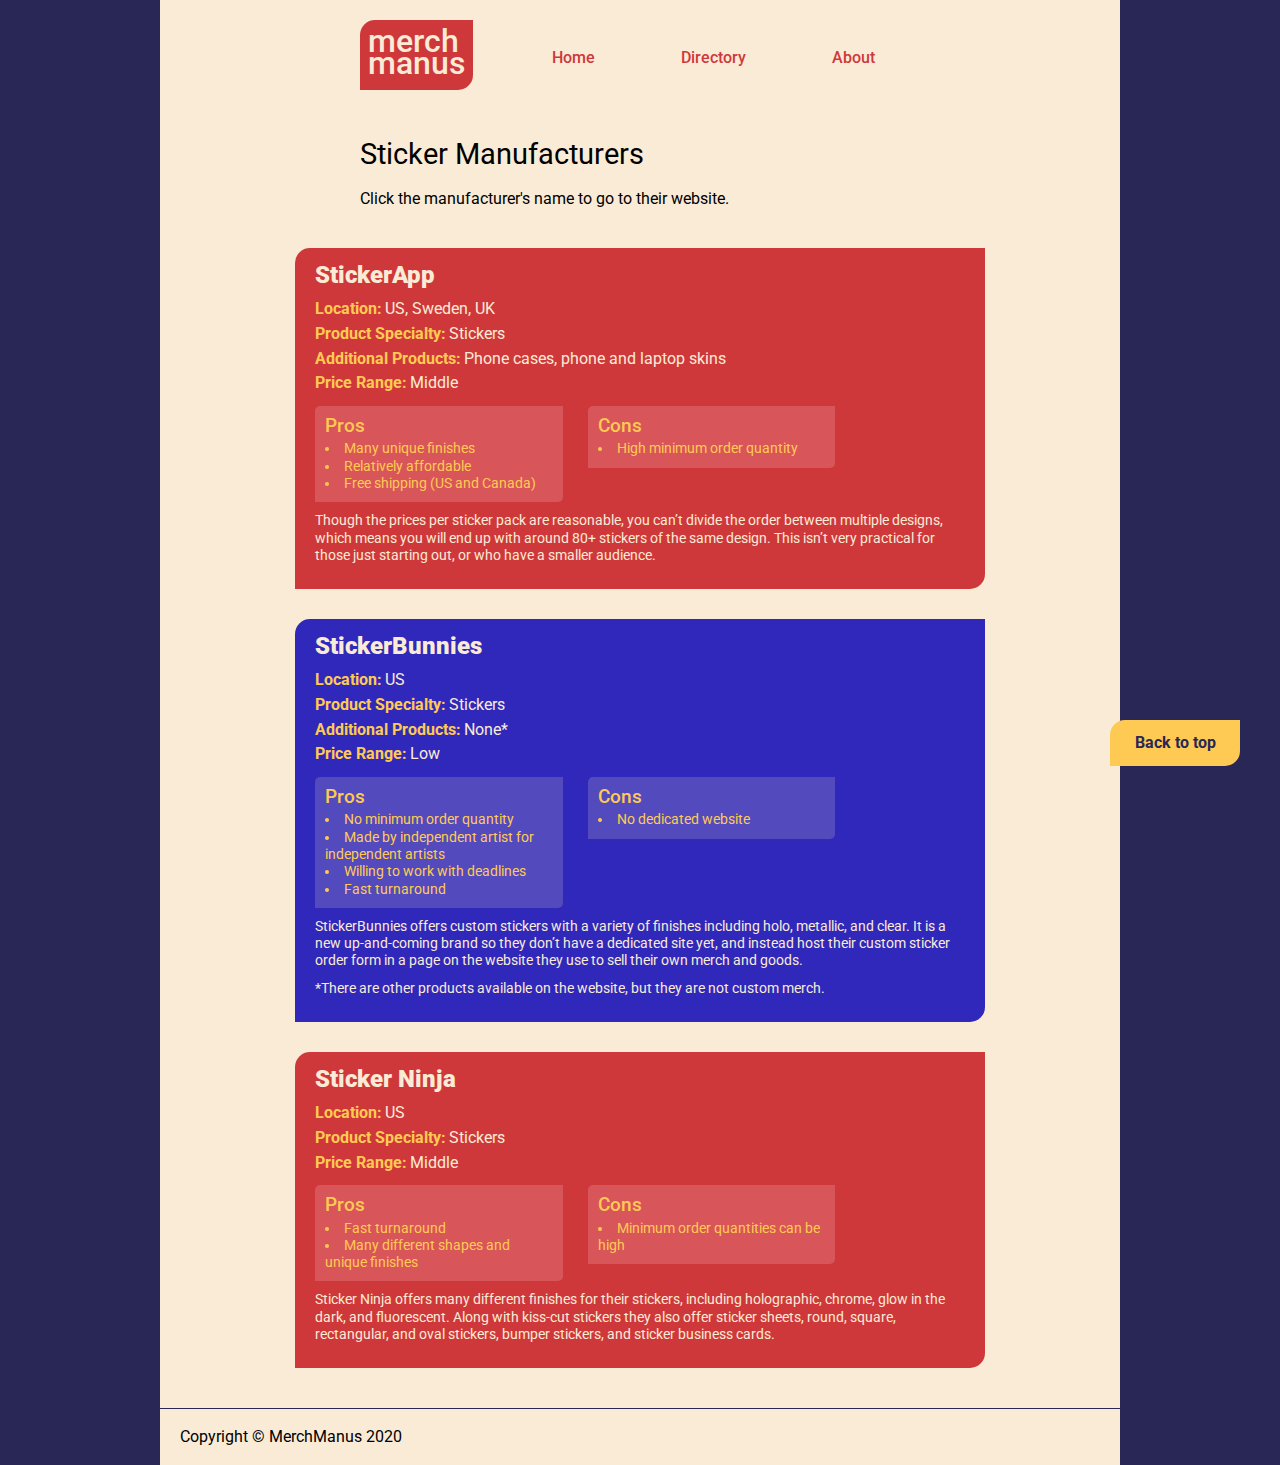
<file: merchmanus/stickers.html>
<!doctype html>
<html>
<head>
<meta charset="utf-8">
<title>Stickers - MerchManus</title>
	<link rel="stylesheet" href="styles.css">
</head>

<body>
	
	<header>
	<a href="index.html"><h1>merch<br>manus</h1></a>	<nav>
		<ul>
		<li><a href="index.html">Home</a></li>
		<li><a href="all.html">Directory</a></li>
		<li><a href="about.html">About</a></li>
		</ul>
		</nav>
	</header>
	
	
	
	<main>
	<h2>Sticker Manufacturers</h2>
	<p class="desc">Click the manufacturer's name to go to their website.</p>
		
		
	<article class="odd">
		<h3><a href="http://stickerapp.com">StickerApp</a></h3>
		
<dl>
		<p><dt>Location: </dt><dd>US, Sweden, UK</dd></p>
		<p><dt>Product Specialty: </dt><dd>Stickers</dd></p>
		<p><dt>Additional Products: </dt><dd>Phone cases, phone and laptop skins</dd></p>
		<p><dt>Price Range: </dt><dd>Middle</dd></p>
</dl>	
		<section>
			<h4>Pros</h4>
			<ul>
			<li>Many unique finishes</li>
			<li>Relatively affordable</li>
			<li>Free shipping &#40;US and Canada&#41;</li>

			</ul>
		</section>
		
		<section>
			<h4>Cons</h4>
			<ul>
			<li>High minimum order quantity</li>

			</ul>
		</section>
		
		<p>Though the prices per sticker pack are reasonable, you can’t divide the order between multiple designs, which means you will end up with around 80+ stickers of the same design. This isn’t very practical for those just starting out, or who have a smaller audience.</p>
	</article>
	
	
	<article class="even">
		<h3><a href="https://www.bunniesandcream.com/stickers">StickerBunnies</a></h3>
		
<dl>
		<p><dt>Location: </dt><dd>US</dd></p>
		<p><dt>Product Specialty: </dt><dd>Stickers</dd></p>
		<p><dt>Additional Products: </dt><dd>None*</dd></p>
		<p><dt>Price Range: </dt><dd>Low</dd></p>
</dl>	
		<section>
			<h4>Pros</h4>
			<ul>
			<li>No minimum order quantity</li>
			<li>Made by independent artist for independent artists</li>
			<li>Willing to work with deadlines</li>
			<li>Fast turnaround</li>



			</ul>
		</section>
		
		<section>
			<h4>Cons</h4>
			<ul>
			<li>No dedicated website</li>

			</ul>
		</section>
		
		<p>StickerBunnies offers custom stickers with a variety of finishes including holo, metallic, and clear. It is a new up-and-coming brand so they don’t have a dedicated site yet, and instead host their custom sticker order form in a page on the website they use to sell their own merch and goods.</p>
		<p>*There are other products available on the website, but they are not custom merch.</p>
	</article>
	
	
	<article class="odd">
		<h3><a href="https://www.stickerninja.com/">Sticker Ninja</a></h3>
		
<dl>
		<p><dt>Location: </dt><dd>US</dd></p>
		<p><dt>Product Specialty: </dt><dd>Stickers</dd></p>
		<p><dt>Price Range: </dt><dd>Middle</dd></p>
</dl>	
		<section>
			<h4>Pros</h4>
			<ul>
			<li>Fast turnaround</li>
			<li>Many different shapes and unique finishes</li>
			</ul>
		</section>
		
		<section>
			<h4>Cons</h4>
			<ul>
			<li>Minimum order quantities can be high</li>

			</ul>
		</section>
		
		<p>Sticker Ninja offers many different finishes for their stickers, including holographic, chrome, glow in the dark, and fluorescent. Along with kiss-cut stickers they also offer sticker sheets, round, square, rectangular, and oval stickers, bumper stickers, and sticker business cards.</p>
	</article>
	
		<a href="#"><p class="top">Back to top</p></a>
	
	</main>
	
	<footer>Copyright &copy; MerchManus 2020</footer>
	
</body>
</html>
</file>
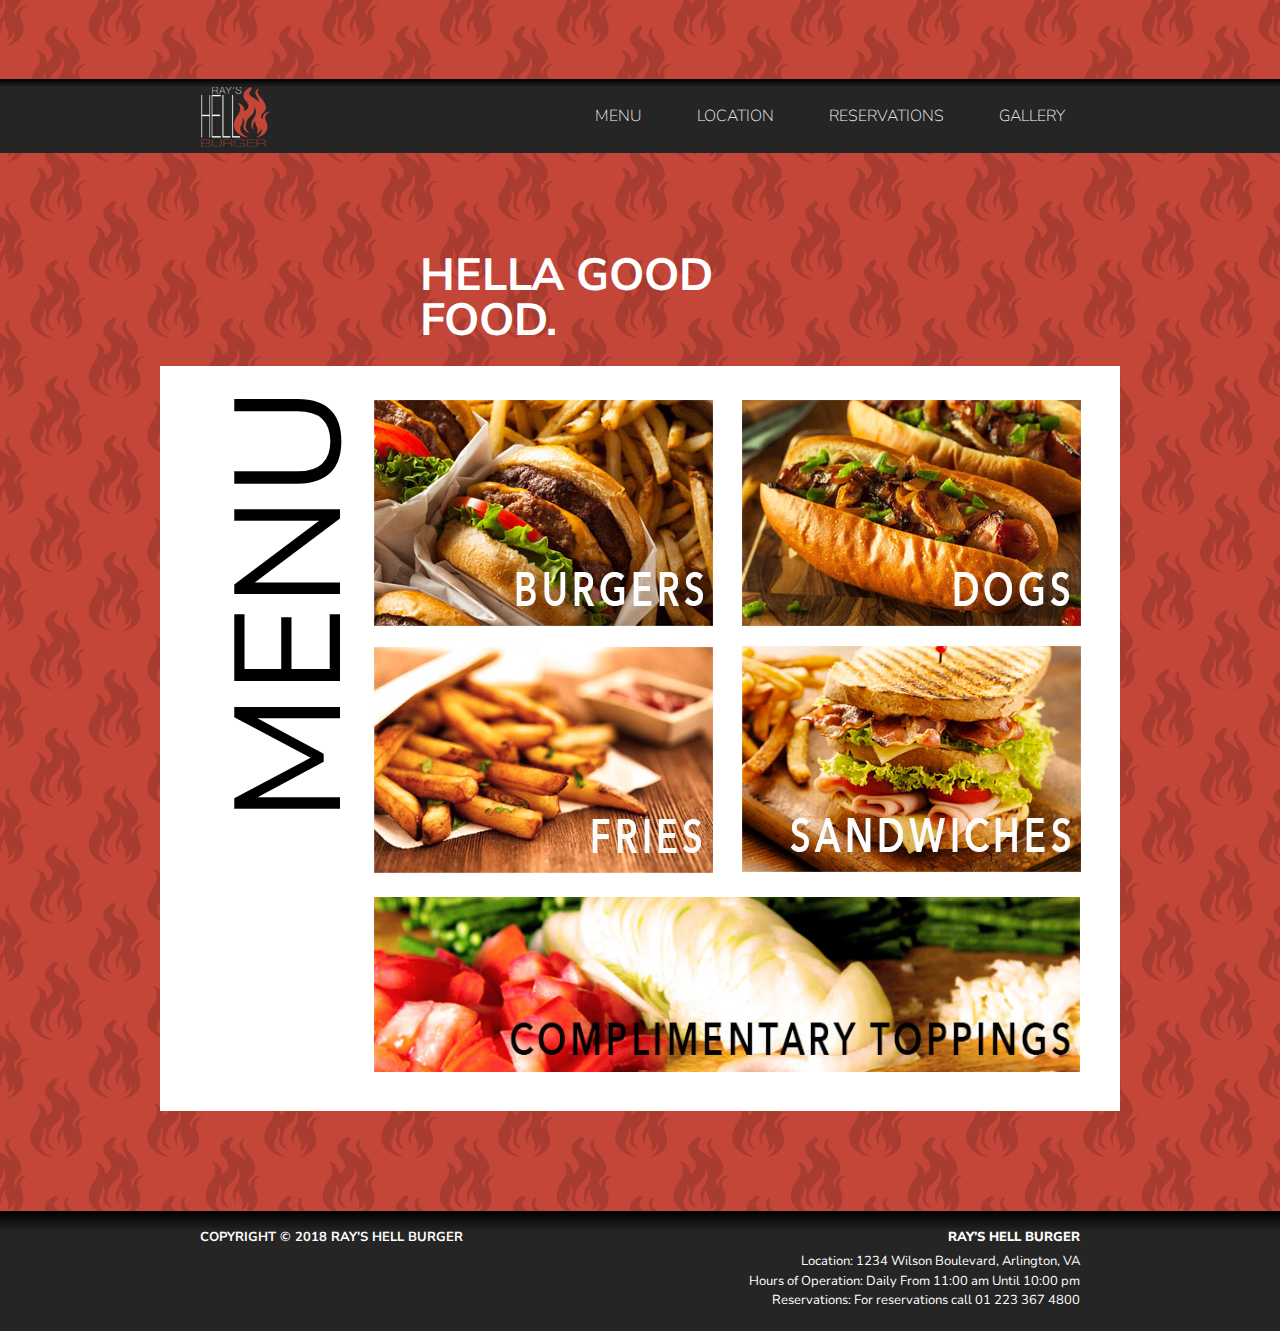
<file: rayshell/menu.html>
<!doctype html>
<html>
<head>
<meta charset="utf-8">
<title>Ray's Hell Burger</title>
<link href="https://fonts.googleapis.com/css?family=Nunito+Sans" rel="stylesheet">
<link rel="stylesheet" href="css/project2.css">
</head>

<body>
	<header>
		<div id="top">
			<div id="logo"><a href="index.html"><img src="img/logo.png" alt="logo"></a></div>
		<nav><ul>
			<li><a href="menu.html">MENU</a></li> 
			<li><a href="#">LOCATION</a></li> 
			<li><a href="#">RESERVATIONS</a></li> 
			<li><a href="#">GALLERY</a></li></ul></nav>
		</div>
		</header>
	<div id="wrapper">
		<div id="tt">HELLA GOOD FOOD.</div>
		<article>
        <div id="title">
        	<h4>MENU</h4>
        </div>
		<div id="left">
			<section>
            	<img src="img/burgerss.jpg" alt="burgers">
				<p>Hamburger</p><span class="price">$5.29</span><br>
                <p>Cheeseburger</p><span class="price">$5.89</span><br>
                <p>Bacon Burger</p><span class="price">$6.09</span><br>
                <p>Bacon Cheeseburger</p><span class="price">$6.59</span><br>
                <p>Little Hamburger</p><span class="price">$3.70</span><br>
                <p>Little Cheeseburger</p><span class="price">$4.39</span><br>
                <p>Little Bacon Burger</p><span class="price">$4.69</span><br>
                <p>Little Bacon Cheeseburger</p><span class="price">$5.19</span>
			</section>
			<section>
            <img src="img/firess.jpg" alt="fries">
				<p>Sweet Potato Fries</p><span class="price">$2.25</span><br>
                <p>Skin on Fries</p><span class="price">$2.00</span><br>
                <p><em>Our fries are cooked in pure, no cholesterol, and tasty peanut oil!</em></p>
			</section>
		</div>
		<div id="right">
			<section>
            <img src="img/dogss.jpg" alt="dogs">
				<p>Kosher Style Hot Dog</p><span class="price">$3.59</span><br>
                <p>Cheese Dog</p><span class="price">$4.19</span><br>
                <p>Bacon Dog</p><span class="price">$4.49</span><br>
                <p>Bacon Cheese Dog</p><span class="price">$4.99</span><br>
			</section>
			<section>
            <img src="img/sandwichess.jpg" alt="sandwiches">
				<p>Veggie Sandwich</p><span class="price">$2.69</span><br>
                <p>Cheese Veggie Sandwich</p><span class="price">$3.29</span><br>
                <p>Grilled Cheese</p><span class="price">$3.29</span><br>
                <p><em>Note: Veggie Sandwiches do not contain veggie burger patties.</em></p>
			</section>
		</div>
			<div id="toppings">
				<img src="img/toppingss.jpg" alt="toppings">
                <p>Lettuce, Tomato, Grilled Onions, Raw Red Onions, Pickle, Charred Jalapeños, Cognac & Sherry Sautéed Mushrooms, Roasted Garlic, Fiery Pirañha Sauce, BBQ Sauce, Mayo.</p>
			</div>
		</article>
	</div>
    	<footer>
			<div id="bottombar">
			<div id="copyright">COPYRIGHT &copy; 2018 RAY’S HELL BURGER</div>
			<dl>
			<dt>
				RAY’S HELL BURGER
			</dt>
			<dd>
				Location: 1234 Wilson Boulevard, Arlington, VA
			</dd>
			<dd>
				Hours of Operation: Daily From 11:00 am Until 10:00 pm
			</dd>
			<dd>
				Reservations: For reservations call 01 223 367 4800
			</dd>
			</dl>
			</div>
		</footer>
</body>
</html>
</file>
<file: merchmanus/styles.css>
@charset "utf-8";
@import url('https://fonts.googleapis.com/css2?family=Roboto:ital,wght@0,100;0,300;0,400;0,500;0,700;0,900;1,100;1,300;1,400;1,500;1,700;1,900&display=swap');
/* CSS Document */
/* http://meyerweb.com/eric/tools/css/reset/ 
   v2.0 | 20110126
   License: none (public domain)
*/

html, body, div, span, applet, object, iframe,
h1, h2, h3, h4, h5, h6, p, blockquote, pre,
a, abbr, acronym, address, big, cite, code,
del, dfn, em, img, ins, kbd, q, s, samp,
small, strike, strong, sub, sup, tt, var,
b, u, i, center,
dl, dt, dd, ol, ul, li,
fieldset, form, label, legend,
table, caption, tbody, tfoot, thead, tr, th, td,
article, aside, canvas, details, embed, 
figure, figcaption, footer, header, hgroup, 
menu, nav, output, ruby, section, summary,
time, mark, audio, video {
	margin: 0;
	padding: 0;
	border: 0;
	font-size: 100%;
	font: inherit;
	vertical-align: baseline;
}
/* HTML5 display-role reset for older browsers */
article, aside, details, figcaption, figure, 
footer, header, hgroup, menu, nav, section {
	display: block;
}
body {
	line-height: 1;
	font-family: Roboto, sans-serif;
}
ol, ul {
	list-style: none;
}
blockquote, q {
	quotes: none;
}
blockquote:before, blockquote:after,
q:before, q:after {
	content: '';
	content: none;
}
table {
	border-collapse: collapse;
	border-spacing: 0;
}
/* End of CSS Reset*/





html {
	background-color: #292755;
}

body {
	width: 960px;
	margin: 0 auto;
	background-color: antiquewhite;
	font-weight: 400;
}

header {
	padding: 20px 200px;
	margin-bottom: 30px;
}
h1 {
	font-size: 2em;
	font-weight: 500;
	color: antiquewhite;
	overflow: visible;
	width: 100px;
	line-height: .7em;
	padding: 10px 5px 15px 8px;
	background: #CF383A;
	border-radius: 15px 0;
	float: left;
}
h1:hover {
	background-color: #3028BB;
	transition: .3s;
}
h1:active {
	background-color: #FFCA53;
}
nav {
		margin: 30px 0 0 80px;
}
nav li {
	width: 80px;
	float: left;
	margin-left: 60px;
	font-weight: 500;
	text-align: center;
}

a {
	text-decoration: none;
}
nav a {
	color: #CF383A;
}
nav li a:hover {
	color: #3028BB;
	transition: .3s;
}
nav li a:active {
	color: #FFCA53;
}
nav a:visited {
	color: #CF383A;
}
h2 {
	font-size: 1.8em;
	margin: 70px 200px 20px;
	clear: both;
}
.desc {
	padding: 0 200px 40px;
	line-height: 1.2em;
}
em {
	font-style: italic;
}
b {
	font-weight: 700;
	color: #CF383A;
}

#banner {
	background: url("img/charms.jpg") no-repeat center;
	height: 400px;
	text-align: right;
	padding-top: 5px;
	padding-right: 5px;
	font-size: .8em;
}

#browse {
	width: 650px;
	height: 150px;
	margin: 0 auto;
}

h5 {
	font-size: 1.8em;
	color: antiquewhite;
	width: 145px;
	padding: 30px 5px;
	text-align: center;
	font-weight: 700;
	border-radius: 15px 0;
	float: left;
	margin-right: 10px;
	margin-bottom: 10px;
}
h5:hover {
	position: relative;
	top: -3px;
	left: -3px;
	box-shadow: 10px 10px 10px #CBB792;
	transition: .2s;
}

.one {
	background: #CF383A;
}
.two {
	background: #3028BB;
}
.three {
	background: #FFCA53;
	margin-right: 0;
}


article {
	width: 650px;
	margin: 0 auto;
	border-radius: 15px 0;
	padding: 15px 20px;
	margin-bottom: 30px;
}
article:hover {
	position: relative;
	top: -5px;
	left: -5px;
	box-shadow: 10px 10px 10px #CBB792;
	transition: .2s;
}
article.odd {
	background: #CF383A;
}
article.even {
	background: #3028BB;
}

article p {
	clear: both;
	color: antiquewhite;
	font-size: .9em;
	line-height: 1.2em;
	padding-bottom: 10px;
}
h3 {
	font-size: 1.5em;
	padding-bottom: 10px;
	color: antiquewhite;
	font-weight: 900;
}
h3 a {
	color: antiquewhite;
}
.odd h3 a:hover {
	color: #3028BB;
	transition: .3s;
}
.even h3 a:hover {
	color: #CF383A;
	transition: .3s;
}
.odd h3 a:active, .even h3 a:active {
	color: #FFCA53;
}
h3 a:visited {
	color: antiquewhite;
}
dl {
	padding-bottom: 10px;
	line-height: .3em;
}
dt {
	display: inline-block;
	color: #FFCA53;
	font-weight: 700;
}
dd {
	display: inline;
	padding-left: 3px;
	color: antiquewhite
}
h4 {
	color: #FFCA53;
	font-size: 1.2em;
	font-weight: 500;
	padding-bottom: 5px;
}
section {
	width: 35%;
	margin-right: 25px;
	margin-bottom: 10px;
	border-radius: 5px 0;
	float: left;
	padding: 10px;
}
.odd section {
	background: #D85659;
}
.even section {
	background: #534ABD;
}
section ul {
	list-style-type: disc;
	list-style-position: inside;
}
section li {
	font-size: .9em;
	line-height: 1.2em;
	color: #FFCA53;
}
section + section {
	margin-right: 0;
}
	
.top {
	position: fixed;
	top: 80%;
	right: 40px;
	background: #FFCA53;
	padding: 15px;
	width: 100px;
	color: #292755;
	font-weight: 700;
	border-radius: 15px 0;
	/*margin: 30px 400px;*/
	text-align: center;
}
footer {
	clear: both;
	border-top: solid 1px #292755;
	margin-top: 40px;
	padding: 20px 20px;
}
</file>
<file: rayshell/css/project2.css>
@charset "utf-8";
/* CSS Document */
/* http://meyerweb.com/eric/tools/css/reset/ 
   v2.0 | 20110126
   License: none (public domain)
*/

html, body, div, span, applet, object, iframe,
h1, h2, h3, h4, h5, h6, p, blockquote, pre,
a, abbr, acronym, address, big, cite, code,
del, dfn, em, img, ins, kbd, q, s, samp,
small, strike, strong, sub, sup, tt, var,
b, u, i, center,
dl, dt, dd, ol, ul, li,
fieldset, form, label, legend,
table, caption, tbody, tfoot, thead, tr, th, td,
article, aside, canvas, details, embed, 
figure, figcaption, footer, header, hgroup, 
menu, nav, output, ruby, section, summary,
time, mark, audio, video {
	margin: 0;
	padding: 0;
	border: 0;
	font-size: 100%;
	font: inherit;
	vertical-align: baseline;
}
/* HTML5 display-role reset for older browsers */
article, aside, details, figcaption, figure, 
footer, header, hgroup, menu, nav, section {
	display: block;
}
body {
	line-height: 1;
	font-family: 'Nunito Sans', sans-serif;
	background: #c44639;
	background-image: url(../img/fire.png);
}

ol, ul {
	list-style: none;
}
blockquote, q {
	quotes: none;
}
blockquote:before, blockquote:after,
q:before, q:after {
	content: '';
	content: none;
}
table {
	border-collapse: collapse;
	border-spacing: 0;
}

p {
	font-weight: 100;
	line-height: 1.4em;
}
#wrapper {
	width: 960px;
	margin: 0 auto;
	
}
header {
	background-color: #252525;
	background-image: url(../img/header.png);
	background-repeat: repeat-x;
	margin-top: 79px;
	width: 100%;
	overflow: hidden;
}
#top {
	width: 960px;
	margin: 0 auto;
	
}
#logo {
	width: 69px;
	float: left;
	margin-left: 40px;
	margin-top: 8px;
}
nav {
	width: 540px;
	color: white;
	font-weight: 100;
	padding: 29px 40px 29px 0;
	float: right;
}
nav ul li {
	padding-left: 55px;
	float: left;
}
a:link {
    text-decoration: none;
	color: white;
}

a:visited {
    text-decoration: none;
	color: white;
}

a:hover {
    text-decoration: none;
	color: #c44639;
}

a:active {
    text-decoration: none;
	color: #a83c31;
}
#burgers {
	max-width: 960px;
	height: 440px;
	background-image: url(../img/burgers.jpg);
	padding: 90px 50px 30px 50px;
	overflow: hidden;
	clear: both;
	margin-bottom: -20px;
}
#burgers p {
	color: white;
	text-align: center;
	margin-top: 10px;
}
#welcome {
	background-color: white;
	padding: 66px 101px;
	
}
h1 {
	font-size: 55pt;
	font-weight: 100;
	color: white;
	letter-spacing: -4px;
	text-align: center;
}
h1 em {
	font-weight: 800;
	font-size: 60pt;
}
h2 {
	font-size: 30px;
	font-weight: bold;
	padding-bottom: 25px;
}
h2 em {
	color: #c44639;
}
.button {
	width: 200px;
}
.button a{
	padding: 20px 40px;
	background-color: #252525;
	box-shadow: 0 4px 8px 0 rgba(0, 0, 0, 0.9), 0 6px 20px 0 rgba(0, 0, 0, 0.19);	
	-webkit-transition: background-color 0.2s, box-shadow 0.1s;
	-moz-transition:  background-color 0.2s, box-shadow 0.1s;
	-o-transition:  background-color 0.2s, box-shadow 0.1s;
	-ms-transition:  background-color 0.2s, box-shadow 0.1s;
	transition: background-color 0.2s, box-shadow 0.1s;
}
.button a:link {
    text-decoration: none;
	color: white;
}

.button a:visited {
    text-decoration: none;
	color: white;
}

.button a:hover {
    text-decoration: none;
	color: white;
	background-color: #a83c31;
}

.button a:active {
    text-decoration: none;
	color: white;
	top: 3px;
	box-shadow: 0 1px 2px rgba(0,0,0,.10)
}
.button p {
	color: white;
	text-align: center;
	padding: 17px 0;
	font-weight: 500;
}
#burgers .button {
margin: 67px auto 0;

}
#check {
	height: 393px;
	background-image: url(../img/dogs.jpg);
	background-repeat: no-repeat;
	margin-bottom: -1px;
}
#check h1 {
	font-weight: 800;
	width: 328px;
	margin-left: 650px;
	text-align: left;
	padding-top: 60px;
}
#check .button {
	margin: 670px 0 0 670px;
	margin-top: 55px;

}
footer {
	width: 100%;
	background-image: url(../img/footer.png);
	background-repeat: repeat-x;
	overflow: hidden;
}
#bottombar {
	width: 960px;
	margin: 0 auto;
	}
dl {
	float: right;
	text-align: right;
	margin-bottom: 20px;
}
dt {
	color: white;
	font-size: small;
	font-weight: 800;
	padding: 20px 40px 8px 0;
	text-align: right;
}
dd {
	color: white;
	font-size: small;
	padding: 0 40px;
	text-align: right;
	line-height: 1.5em;
}
#copyright {
	color: white;
	font-weight: bold;
	padding: 20px 40px 0;
	font-size: small;
	float: left;
}
#tt {
	width: 440px;
	color: white;
	font-size: 45px;
	font-weight: bold;
	margin: 100px auto 23px auto;
}
article {
	width: 960px;
	background-color: white;
	overflow: hidden;
	padding-bottom: 170px;
	margin-bottom: 100px;
}
h4 {
	font-size: 150px;
	transform: rotate(-90deg);
	float: left;
	transform-origin: 30%;
	
}
#title {
	width: 100px;
	position: absolute;
	margin-top: 250px;
	}
section {
	width: 300px;
	padding: 34px;


}
#left section {
	margin-left: 180px;
}
#right section {
	margin-bottom: 88px;
}
#left, #right {
	float: left;	
}
#left p, #right p {
	display: inline;
	font-weight: bold;
	
}
.price {
	font-size: 1.2em;
	color: #c44639;
	float: right;
	margin-top: 2px;
	
	display: inline;
	}
section em {
	font-size: small;	
		}
#left img, #right img {
	position: absolute;
	
}
#left img:hover, #right img:hover, #toppings img:hover {
	opacity: 0;
	transition: opacity 0.3s ease-in-out;
}
#toppings {
	clear: both;
	padding: 15px 0 0 214px;
	}
#toppings img {
	width: 706px;
	position: absolute;
	}
#toppings p {
	width: 668px;
	}
</file>
<file: css/project2.css>
@charset "utf-8";
/* CSS Document */
/* http://meyerweb.com/eric/tools/css/reset/ 
   v2.0 | 20110126
   License: none (public domain)
*/

html, body, div, span, applet, object, iframe,
h1, h2, h3, h4, h5, h6, p, blockquote, pre,
a, abbr, acronym, address, big, cite, code,
del, dfn, em, img, ins, kbd, q, s, samp,
small, strike, strong, sub, sup, tt, var,
b, u, i, center,
dl, dt, dd, ol, ul, li,
fieldset, form, label, legend,
table, caption, tbody, tfoot, thead, tr, th, td,
article, aside, canvas, details, embed, 
figure, figcaption, footer, header, hgroup, 
menu, nav, output, ruby, section, summary,
time, mark, audio, video {
	margin: 0;
	padding: 0;
	border: 0;
	font-size: 100%;
	font: inherit;
	vertical-align: baseline;
}
/* HTML5 display-role reset for older browsers */
article, aside, details, figcaption, figure, 
footer, header, hgroup, menu, nav, section {
	display: block;
}
body {
	line-height: 1;
	font-family: 'Nunito Sans', sans-serif;
	background: #c44639;
	background-image: url(../img/fire.png);
}

ol, ul {
	list-style: none;
}
blockquote, q {
	quotes: none;
}
blockquote:before, blockquote:after,
q:before, q:after {
	content: '';
	content: none;
}
table {
	border-collapse: collapse;
	border-spacing: 0;
}

p {
	font-weight: 100;
	line-height: 1.4em;
}
#wrapper {
	width: 960px;
	margin: 0 auto;
	
}
header {
	background-color: #252525;
	background-image: url(../img/header.png);
	background-repeat: repeat-x;
	margin-top: 79px;
	width: 100%;
	overflow: hidden;
}
#top {
	width: 960px;
	margin: 0 auto;
	
}
#logo {
	width: 69px;
	float: left;
	margin-left: 40px;
	margin-top: 8px;
}
nav {
	width: 540px;
	color: white;
	font-weight: 100;
	padding: 29px 40px 29px 0;
	float: right;
}
nav ul li {
	padding-left: 55px;
	float: left;
}
a:link {
    text-decoration: none;
	color: white;
}

a:visited {
    text-decoration: none;
	color: white;
}

a:hover {
    text-decoration: none;
	color: #c44639;
}

a:active {
    text-decoration: none;
	color: #a83c31;
}
#burgers {
	max-width: 960px;
	height: 440px;
	background-image: url(../img/burgers.jpg);
	padding: 90px 50px 30px 50px;
	overflow: hidden;
	clear: both;
	margin-bottom: -20px;
}
#burgers p {
	color: white;
	text-align: center;
	margin-top: 10px;
}
#welcome {
	background-color: white;
	padding: 66px 101px;
	
}
h1 {
	font-size: 55pt;
	font-weight: 100;
	color: white;
	letter-spacing: -4px;
	text-align: center;
}
h1 em {
	font-weight: 800;
	font-size: 60pt;
}
h2 {
	font-size: 30px;
	font-weight: bold;
	padding-bottom: 25px;
}
h2 em {
	color: #c44639;
}
.button {
	width: 200px;
}
.button a{
	padding: 20px 40px;
	background-color: #252525;
	box-shadow: 0 4px 8px 0 rgba(0, 0, 0, 0.9), 0 6px 20px 0 rgba(0, 0, 0, 0.19);	
	-webkit-transition: background-color 0.2s, box-shadow 0.1s;
	-moz-transition:  background-color 0.2s, box-shadow 0.1s;
	-o-transition:  background-color 0.2s, box-shadow 0.1s;
	-ms-transition:  background-color 0.2s, box-shadow 0.1s;
	transition: background-color 0.2s, box-shadow 0.1s;
}
.button a:link {
    text-decoration: none;
	color: white;
}

.button a:visited {
    text-decoration: none;
	color: white;
}

.button a:hover {
    text-decoration: none;
	color: white;
	background-color: #a83c31;
}

.button a:active {
    text-decoration: none;
	color: white;
	top: 3px;
	box-shadow: 0 1px 2px rgba(0,0,0,.10)
}
.button p {
	color: white;
	text-align: center;
	padding: 17px 0;
	font-weight: 500;
}
#burgers .button {
margin: 67px auto 0;

}
#check {
	height: 393px;
	background-image: url(../img/dogs.jpg);
	background-repeat: no-repeat;
	margin-bottom: -1px;
}
#check h1 {
	font-weight: 800;
	width: 328px;
	margin-left: 650px;
	text-align: left;
	padding-top: 60px;
}
#check .button {
	margin: 670px 0 0 670px;
	margin-top: 55px;

}
footer {
	width: 100%;
	background-image: url(../img/footer.png);
	background-repeat: repeat-x;
	overflow: hidden;
}
#bottombar {
	width: 960px;
	margin: 0 auto;
	}
dl {
	float: right;
	text-align: right;
	margin-bottom: 20px;
}
dt {
	color: white;
	font-size: small;
	font-weight: 800;
	padding: 20px 40px 8px 0;
	text-align: right;
}
dd {
	color: white;
	font-size: small;
	padding: 0 40px;
	text-align: right;
	line-height: 1.5em;
}
#copyright {
	color: white;
	font-weight: bold;
	padding: 20px 40px 0;
	font-size: small;
	float: left;
}
#tt {
	width: 440px;
	color: white;
	font-size: 45px;
	font-weight: bold;
	margin: 100px auto 23px auto;
}
article {
	width: 960px;
	background-color: white;
	overflow: hidden;
	padding-bottom: 170px;
	margin-bottom: 100px;
}
h4 {
	font-size: 150px;
	transform: rotate(-90deg);
	float: left;
	transform-origin: 30%;
	
}
#title {
	width: 100px;
	position: absolute;
	margin-top: 250px;
	}
section {
	width: 300px;
	padding: 34px;


}
#left section {
	margin-left: 180px;
}
#right section {
	margin-bottom: 88px;
}
#left, #right {
	float: left;	
}
#left p, #right p {
	display: inline;
	font-weight: bold;
	
}
.price {
	font-size: 1.2em;
	color: #c44639;
	float: right;
	margin-top: 2px;
	
	display: inline;
	}
section em {
	font-size: small;	
		}
#left img, #right img {
	position: absolute;
	
}
#left img:hover, #right img:hover, #toppings img:hover {
	opacity: 0;
	transition: opacity 0.3s ease-in-out;
}
#toppings {
	clear: both;
	padding: 15px 0 0 214px;
	}
#toppings img {
	width: 706px;
	position: absolute;
	}
#toppings p {
	width: 668px;
	}
</file>
